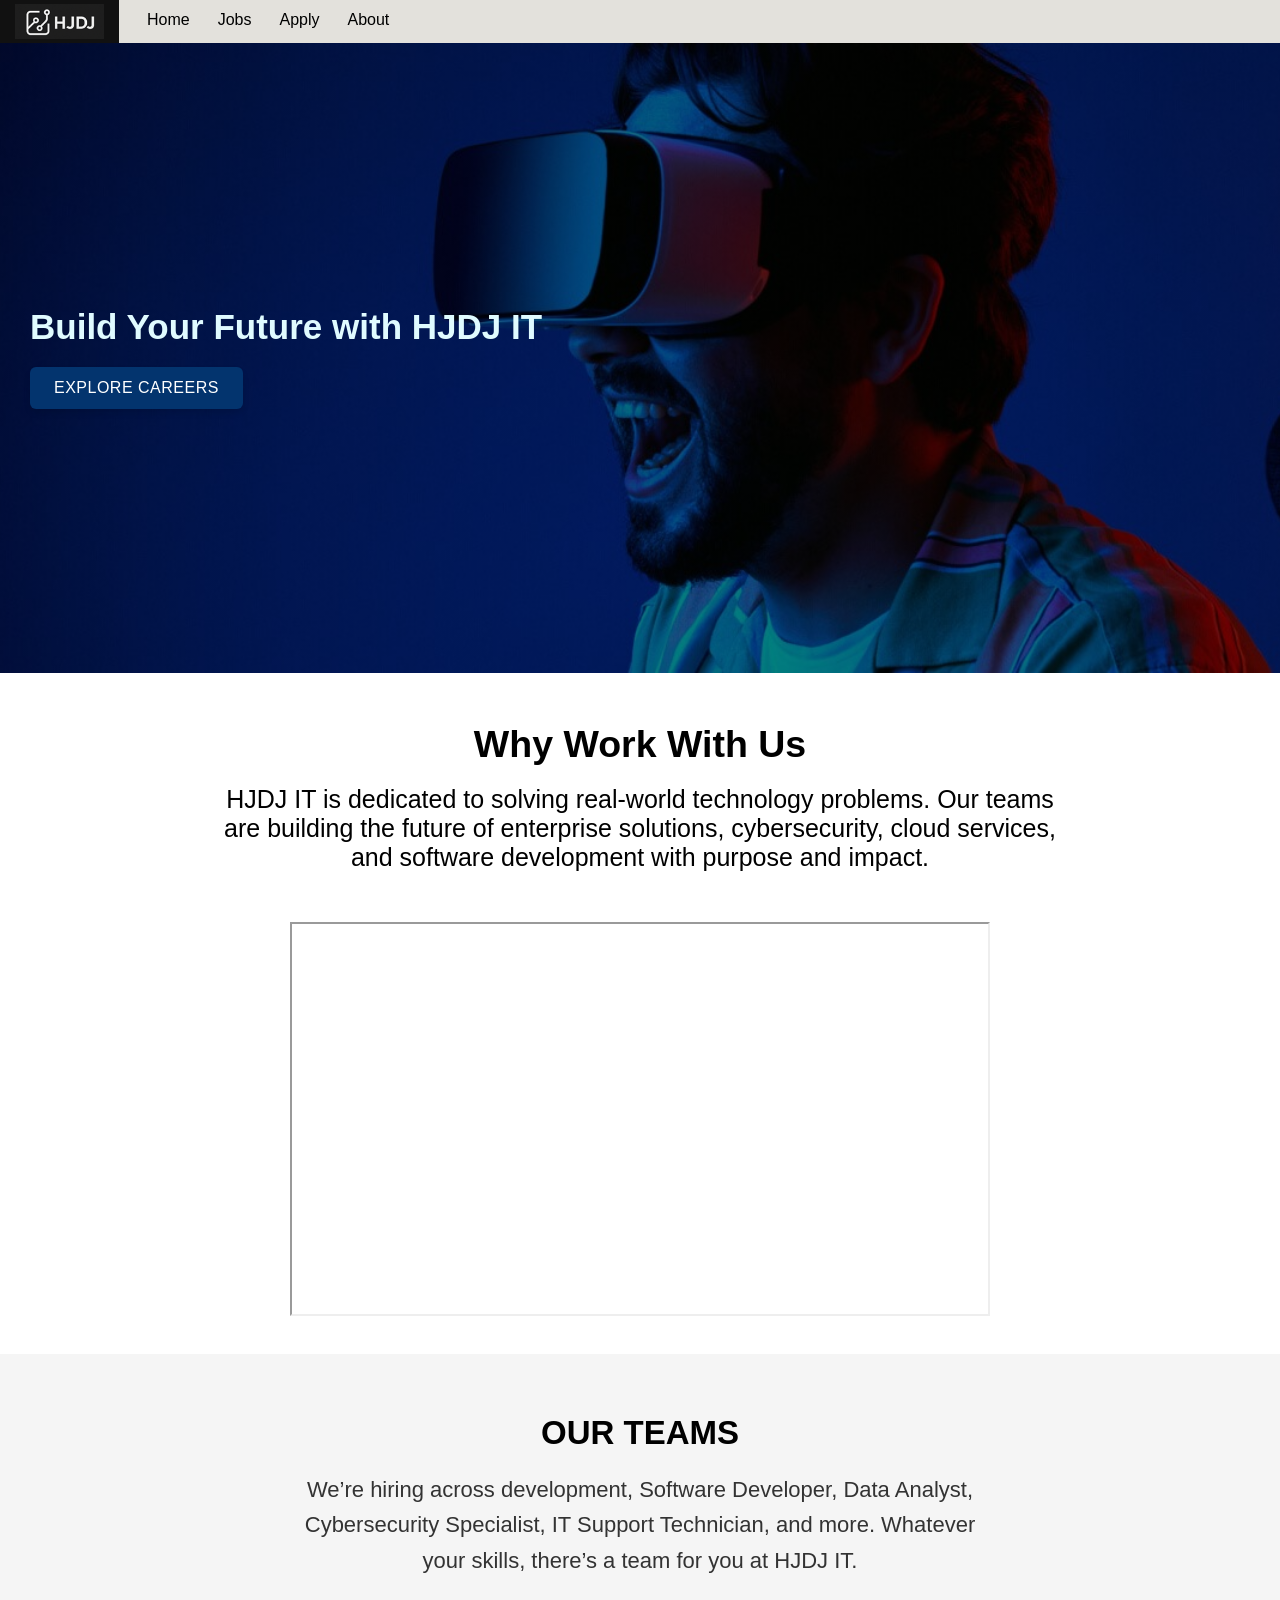
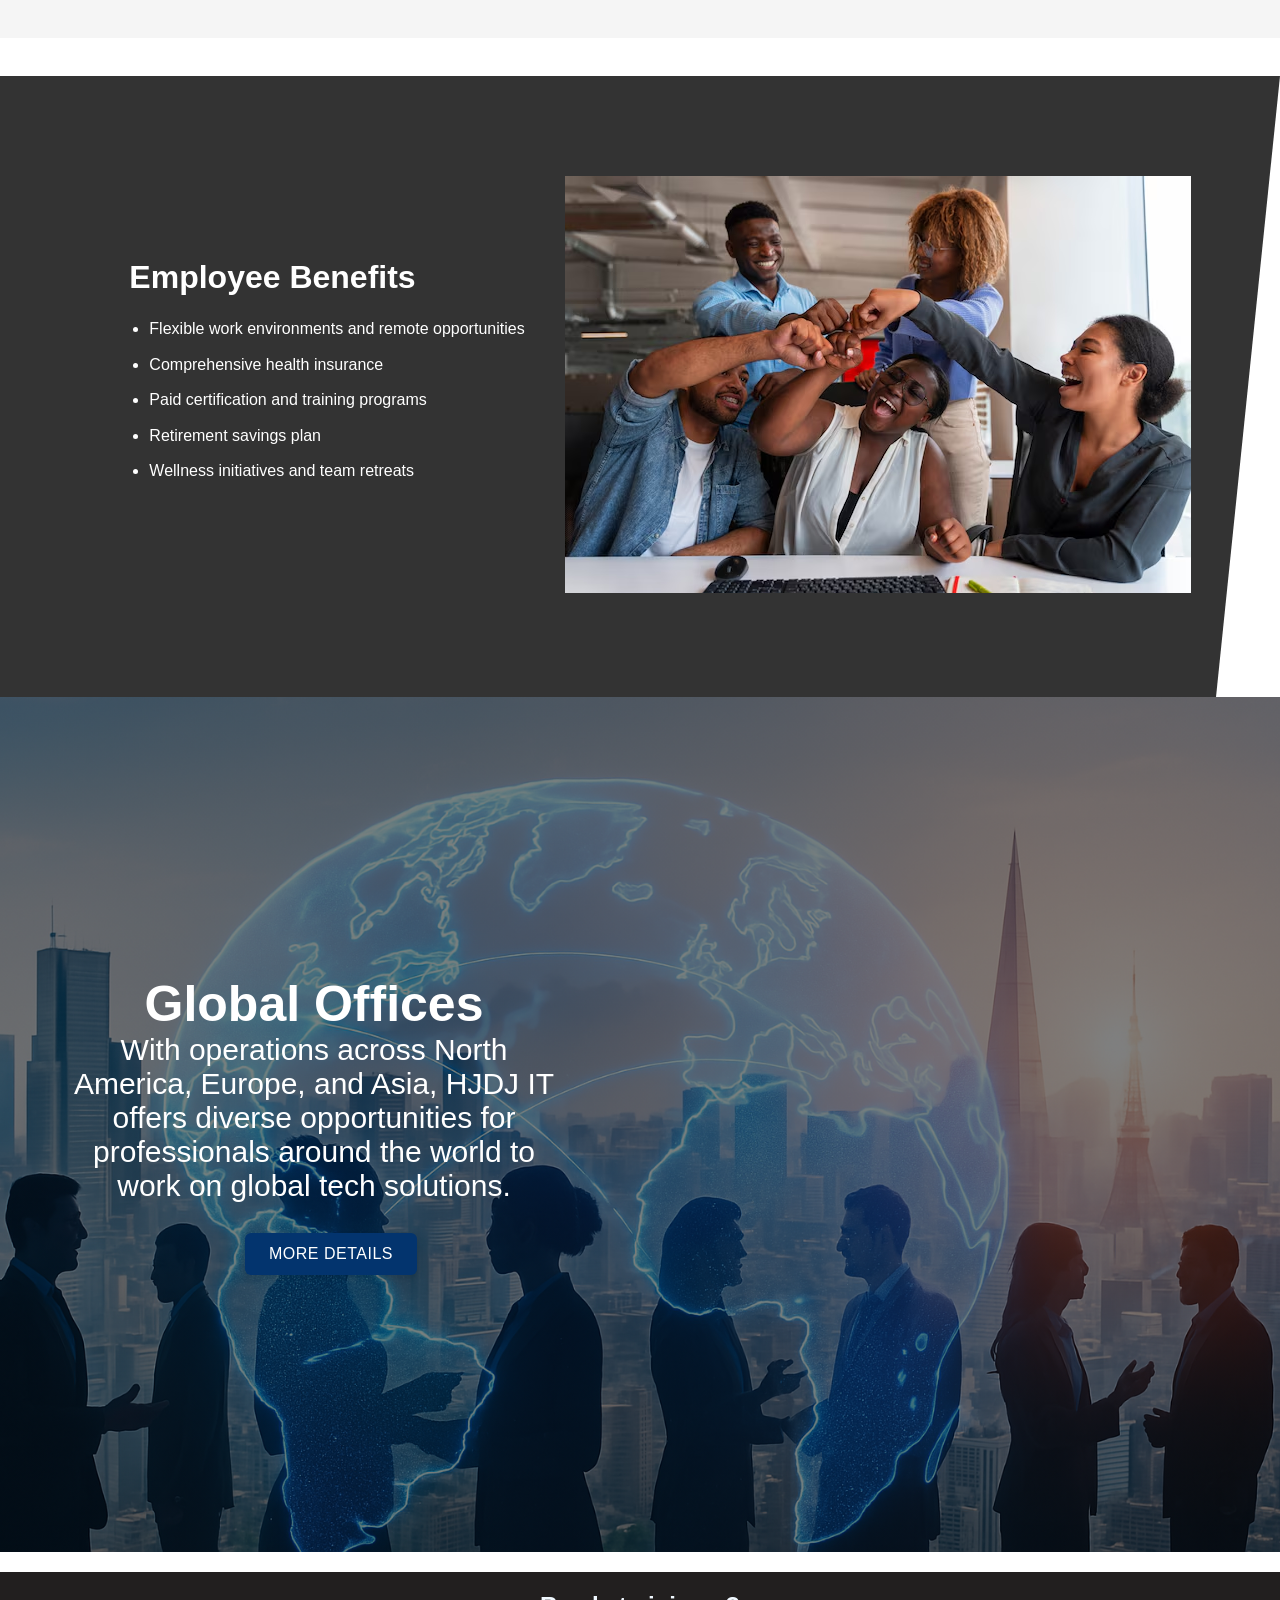
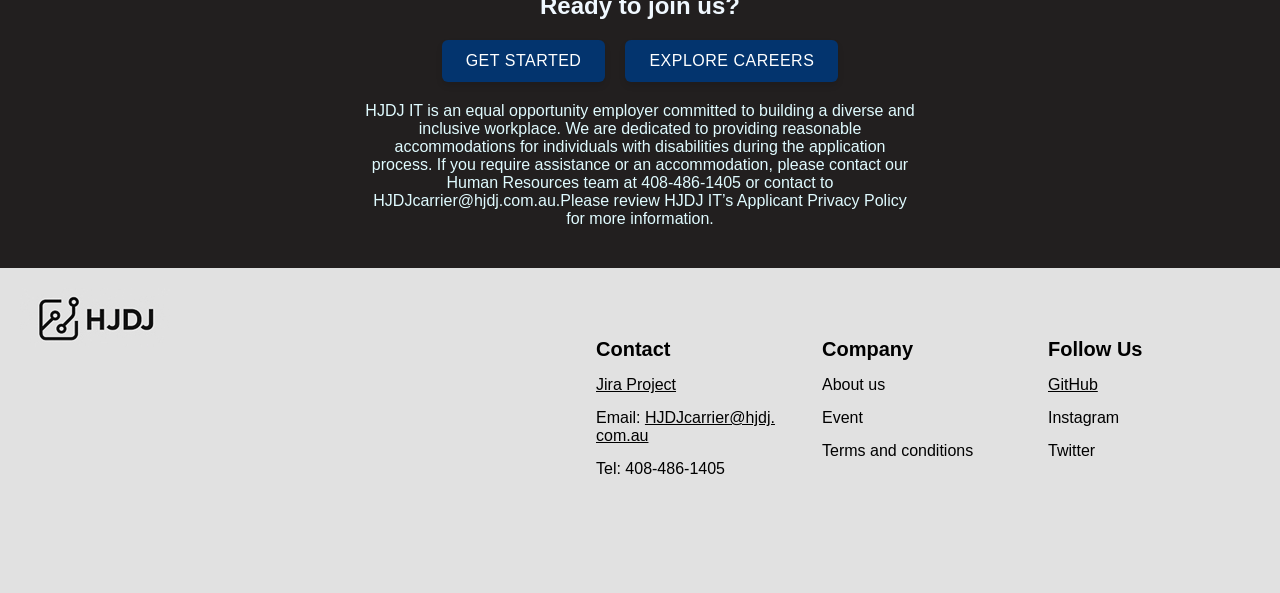
<file: project1/index.html>
<!DOCTYPE html>
<html lang="en">
  <head>
    <meta charset="UTF-8" />
    <meta name="viewport" content="width=device-width, initial-scale=1.0">
    <title>HJDJ IT</title>
    <link rel="stylesheet" href="styles/styles.css">
    <link rel="icon" type="image/png" href="images/logoweb.png">
  </head>
  <body>
    <!-- div header -->
    <div class="header">
      <div class="logo-container">
        <img src="images/image.png" alt="HJDJ Logo" />
      </div>
      <!-- Site navigation -->
      <nav>
        <ul class="menu">
          <li><a href="index.html">Home</a></li>
          <li><a href="jobs.html">Jobs</a></li>
          <li><a href="apply.html">Apply</a></li>
          <li><a href="about.html">About</a></li>
        </ul>
      </nav>
    </div>

    <!-- Note: All image and text part for the homepage are AI generated (not the coding part) -->

    <!-- Background image on this part will be add in css part -->

    <div class="banner">
      <div class="bannercontent">
        <div class="bannertext">Build Your Future with HJDJ IT</div>
        <form action="jobs.html">
          <button type="submit" class="btn">Explore Careers</button>
        </form>
      </div>
    </div>
    <!--  Background image part will be add in css part-->
    <div class="part2home">
      <div class="whywork">
      <h2>Why Work With Us</h2>
      </div>
      <p>
        HJDJ IT is dedicated to solving real-world technology problems. Our
        teams are building the future of enterprise solutions, cybersecurity,
        cloud services, and software development with purpose and impact.
      </p>
    </div>
    <div class="youtube23">
    <iframe class="youtube" src="https://www.youtube.com/embed/91tdkSp6ahA?si=7hIDFtaFurbIjBH-" title="YouTube video player" allow="accelerometer; autoplay; clipboard-write; encrypted-media; gyroscope; picture-in-picture; web-share" referrerpolicy="strict-origin-when-cross-origin" allowfullscreen></iframe>
  </div>
  
    <div class="part3home">
      <h2>Our Teams</h2>
      <p>
        We’re hiring across development, Software Developer, Data Analyst,
        Cybersecurity Specialist, IT Support Technician, and more. Whatever your
        skills, there’s a team for you at HJDJ IT.
      </p>
    </div>

    <div class="part4home">
      <div class="benefits-text">
      <h2>Employee Benefits</h2>
      
      <ul>
        <li>Flexible work environments and remote opportunities</li>
        <li>Comprehensive health insurance</li>
        <li>Paid certification and training programs</li>
        <li>Retirement savings plan</li>
        <li>Wellness initiatives and team retreats</li>
      </ul>
    </div>
    <div class="benefits-img">
    <img
    src="images/people-office-work-day_23-2150690154.avif"
    alt="working benefits"
  />
          </div>
        </div>
    <div class="part5home">
      <h2>Global Offices</h2>
      <p>
        With operations across North America, Europe, and Asia, HJDJ IT offers
        diverse opportunities for professionals around the world to work on
        global tech solutions.
      </p>
      <form action= "https://www.swinburne.edu.au/life-at-swinburne/study-abroad-exchange/contact-us/">
        <button type="submit" class="btn">More Details</button>
      </form>
    </div>
    
    <div class="part6home">
      <div class="Ready">
        <h2 style="color: aliceblue">Ready to join us?</h2>
      </div>
      <div class="readybutton">
        <form action="apply.html">
          <button type="submit" class="btn">Get Started</button>
        </form>
        <form action="jobs.html">
          <button type="submit" class="btn">Explore Careers</button>
        </form>
      </div>
      <div class="introouter narrowdiv">
        <div class="introduction text-center">
          HJDJ IT is an equal opportunity employer committed to building a
          diverse and inclusive workplace. We are dedicated to providing
          reasonable accommodations for individuals with disabilities during the
          application process. If you require assistance or an accommodation,
          please contact our Human Resources team at 408-486-1405 or contact to
          HJDJcarrier@hjdj.com.au.Please review HJDJ IT’s Applicant Privacy
          Policy for more information.
        </div>
      </div>
    </div>

    <div class="footer">
      <!-- Jira link-->
      <div class="logofooter">
        <img src="images/image1.jpg" alt="HJDJ Logo" />
      </div>

      <div class="objfooter">
        <h3 style="margin-bottom: 15px">Contact</h3>
        <div class="link">
          <a
            href="https://hjdj2025swin.atlassian.net/jira/software/projects/SCRUM/boards/1/backlog?atlOrigin=eyJpIjoiNTNmYmIyMzMyZDlhNGJhNzllODI0YTMyNmJkMWEzNDEiLCJwIjoiaiJ9"
          >
            Jira Project
          </a>
        </div>
        <div class="email">
          Email:
          <a href="mailto:someone@example.com">HJDJcarrier@hjdj.com.au</a>
        </div>
        <div class="megaphonetelephone">
          <a>Tel: 408-486-1405</a>
        </div>
      </div>
      <div class="objfooter">
        <h3 style="margin-bottom: 15px">Company</h3>
        <div class="link">
          <a>
            About us
          </a>
        </div>
        <div class="email">
          
          <a>Event </a>
        </div>
        <div class="megaphonetelephone">
          <a>Terms and conditions</a>
        </div>
      </div>
      <div class="objfooter">
        <h3 style="margin-bottom: 15px">Follow Us</h3>
        <div class="link">
          <a href="https://github.com/HJDJ-tech/COS10026-Project-Part-1" target="_blank">GitHub</a>
        </div>
        <div class="email">
          <a>Instagram</a>
        </div>
        <div class="megaphonetelephone">
          <a>Twitter</a>
        </div>
      </div>
    </div>
  </body>
</html>
</file>
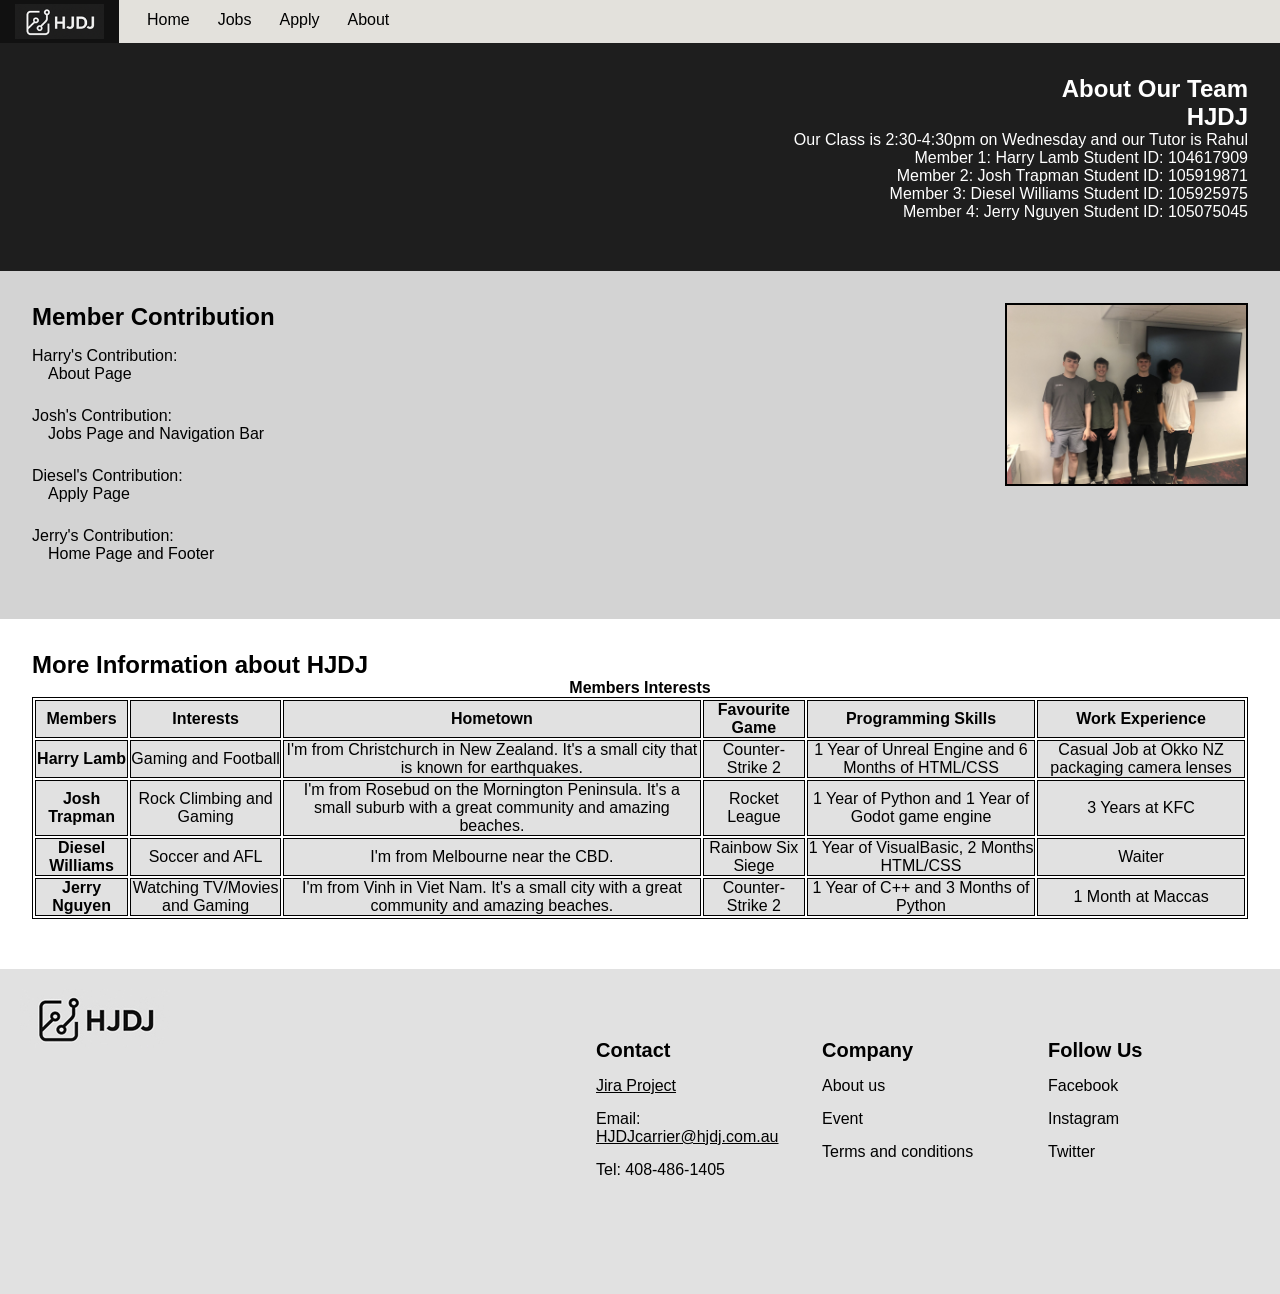
<file: project1/about.html>
<!DOCTYPE html>
<html lang="en">
    <head>
        <meta charset="UTF-8">
        <meta name="viewport" content="width=device-width, initial-scale=1.0">
        <title>HJDJ IT</title>
        <link rel="stylesheet" href="styles/styles.css">
        <link rel="icon" type="image/png" href="images/logoweb.png">
    </head>
    
    <body>
    <!-- div header -->
    <div class="header">
      <div class="logo-container">
          <img src="images/image.png" alt="HJDJ Logo">
      </div>
      <!-- Site navigation -->
      <nav>
          <ul class="menu">
              <li><a href="index.html">Home</a></li>
              <li><a href="jobs.html">Jobs</a></li>
              <li><a href="apply.html">Apply</a></li>
              <li><a href="about.html">About</a></li>
          </ul>
      </nav>
    </div>

        <main>


          <!--First section to display information about our team-->
          <section id="black_section">
            <h1 class="white_text">About Our Team</h1>
            <h2 class="white_text">HJDJ</h2>
            <ul id="about_info">
              <li class="white_text">Our Class is 2:30-4:30pm on Wednesday and our Tutor is Rahul</li>
              <li class="white_text">Member 1: Harry Lamb Student ID: 104617909</li>

              <li class="white_text">Member 2: Josh Trapman Student ID: 105919871</li>

              <li class="white_text">Member 3: Diesel Williams Student ID: 105925975</li>

              <li class="white_text">Member 4: Jerry Nguyen Student ID: 105075045</li>
            </ul>
            <br>
          </section>
          

          <!--Contribution Section-->
          <section id="grey_section">
            <!--Team photo-->
            <figure id="team_photo">
              <img id="team_image" src="images/HJDJ_team_photo.jpg" alt="Photo of HJDJ Group">
            </figure>
            <h2>Member Contribution</h2>
              <dl>
                <dt>Harry's Contribution:</dt>
                <dd>About Page</dd>
                <dt>Josh's Contribution:</dt>
                <dd>Jobs Page and Navigation Bar</dd>
                <dt>Diesel's Contribution:</dt>
                <dd>Apply Page</dd>
                <dt>Jerry's Contribution:</dt>
                <dd>Home Page and Footer</dd>
              </dl>
          </section>

          <!--Table to display more information about our team-->
          <section id="white_section">
            <h2>More Information about HJDJ</h2>
            <table>
              
              <caption><strong>Members Interests</strong></caption>
            
              <thead>
                <tr>
                  
                  <th scope="col">Members</th>
                  <th scope="col">Interests</th>
                  <th scope="col">Hometown</th>
                  <th scope="col">Favourite Game</th>
                  <th scope="col">Programming Skills</th>
                  <th scope="col">Work Experience</th>
                
                </tr>
              </thead>
              <tbody>
                <tr>
                  <th scope="row">Harry Lamb</th>
                  <td>Gaming and Football</td>
                  <td>I'm from Christchurch in New Zealand. It's a small city that is known for earthquakes.</td>
                  <td>Counter-Strike 2</td>
                  <td>1 Year of Unreal Engine and 6 Months of HTML/CSS</td>
                  <td>Casual Job at Okko NZ packaging camera lenses</td>
                </tr>
                <tr>
                  <th scope="row">Josh Trapman</th>
                  <td>Rock Climbing and Gaming</td>
                  <td>I'm from Rosebud on the Mornington Peninsula. It's a small suburb with a great community and amazing beaches.</td>
                  <td>Rocket League</td>
                  <td>1 Year of Python and 1 Year of Godot game engine</td>
                  <td>3 Years at KFC</td>
                </tr>
                <tr>
                  <th scope="row">Diesel Williams</th>
                  <td>Soccer and AFL</td>
                  <td>I'm from Melbourne near the CBD.</td>
                  <td>Rainbow Six Siege</td>
                  <td>1 Year of VisualBasic, 2 Months HTML/CSS</td>
                  <td>Waiter</td>
                </tr>
                <tr>
                  <th scope="row">Jerry Nguyen</th>
                  <td>Watching TV/Movies and Gaming</td>
                  <td>I'm from Vinh in Viet Nam. It's a small city with a great community and amazing beaches.</td>
                  <td>Counter-Strike 2</td>
                  <td>1 Year of C++ and 3 Months of Python</td>
                  <td>1 Month at Maccas</td>
                </tr>
              </tbody>
            </table>
            <br>
          </section>


        <!--Footer with Jira link-->
        <div class="footer">
          <!-- Jira link-->
          <div class="logofooter">
              <img src="images/image1.jpg" alt="HJDJ Logo">
          </div>
    
          <div class="objfooter">
              <h3>Contact</h3>
              <div class="link">
                  <a href="https://hjdj2025swin.atlassian.net/jira/software/projects/SCRUM/boards/1/backlog?atlOrigin=eyJpIjoiNTNmYmIyMzMyZDlhNGJhNzllODI0YTMyNmJkMWEzNDEiLCJwIjoiaiJ9">Jira Project</a>
              </div>
              <div class="email">
                  <p>Email:</p>
                  <a href="mailto:someone@example.com">HJDJcarrier@hjdj.com.au</a>
              </div>
              <div class="megaphonetelephone">
                  <p>Tel: 408-486-1405</p>
              </div>
          </div>
          
          <div class="objfooter">
              <h3>Company</h3>
              <div class="link">
                  <p>About us</p>
              </div>
              <div class="email">
                  <p>Event</p>
              </div>
              <div class="megaphonetelephone">
                  <p>Terms and conditions</p>
              </div>
          </div>

          <div class="objfooter">
              <h3>Follow Us</h3>
              <div class="link">
                  <p>Facebook</p>
              </div>
              <div class="email">
                  <p>Instagram</p>
              </div>
              <div class="megaphonetelephone">
                  <p>Twitter</p>
              </div>
          </div>
      </div>
    </main>
</body>

</html>
</file>
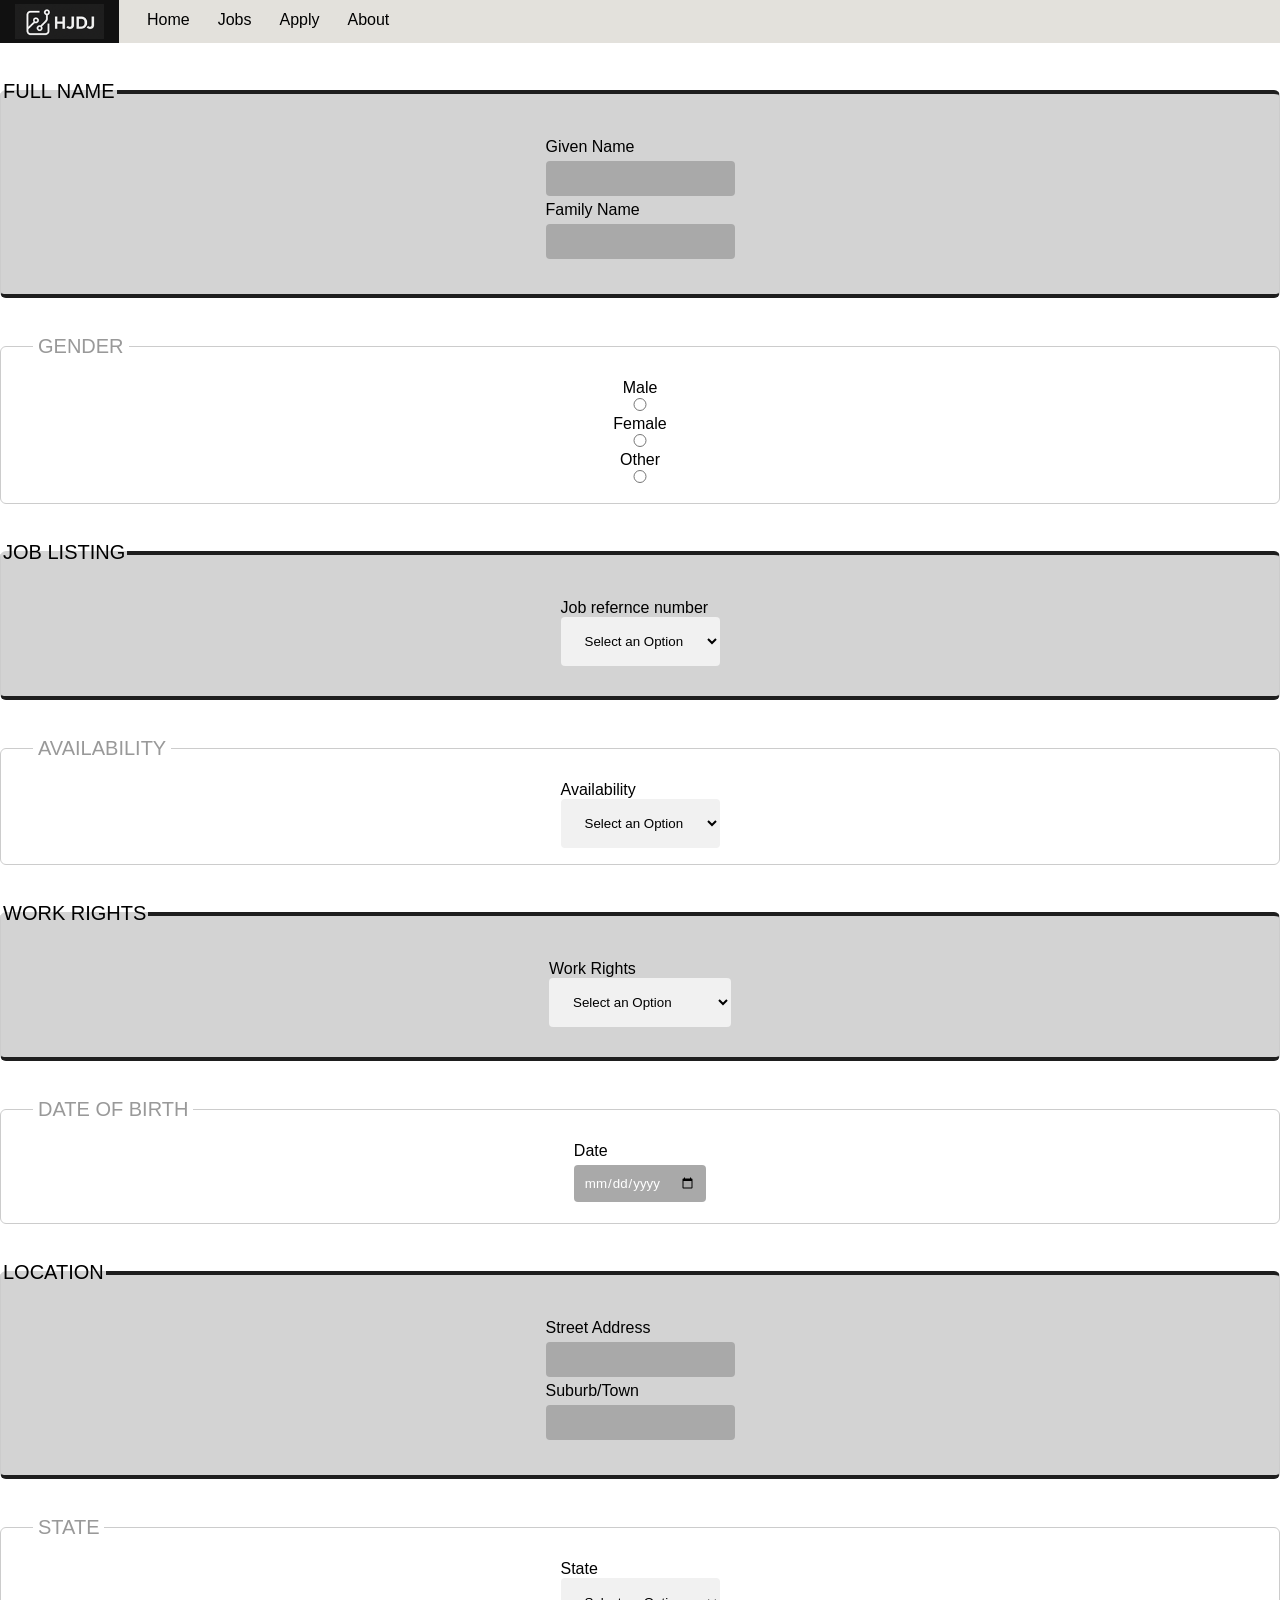
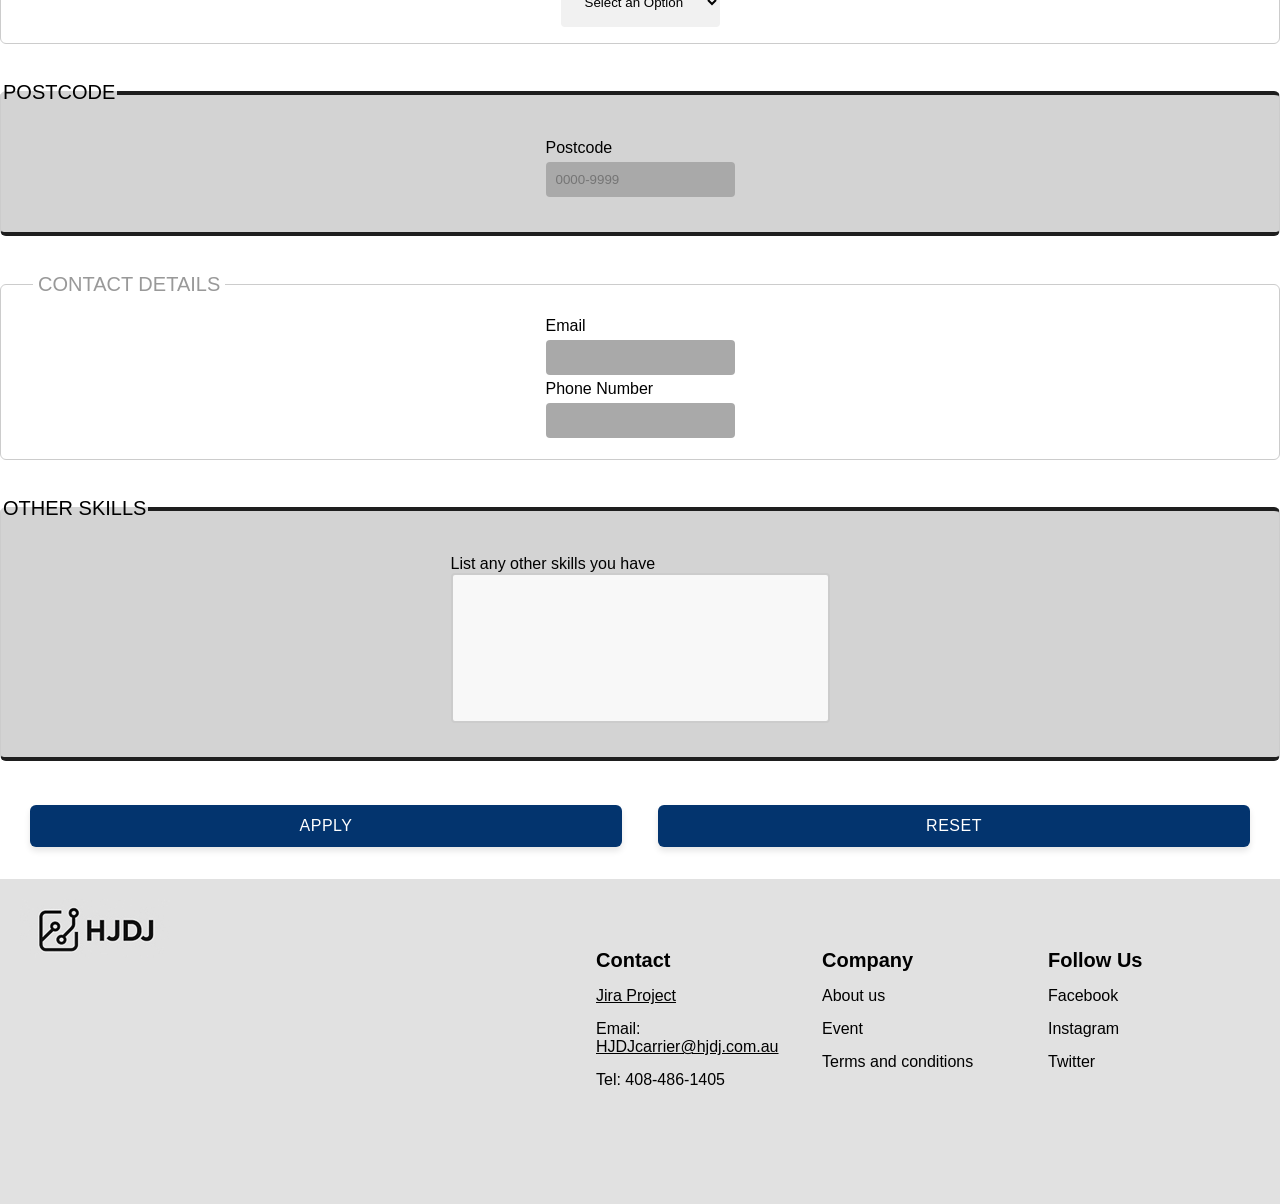
<file: project1/apply.html>
<!DOCTYPE html>
<html lang="en">
<head>
  <meta charset="utf-8" />
  <meta name="description" content="Demonstrates some basic HTML content elements and CSS" />
  <meta name="keywords" content="HTML5, tags" />
  <meta name="author" content="A Lecturer"  />
  <title>HJDJ IT</title>
  
  <link rel="stylesheet" href="styles/styles.css">

</head>

<body>
    <!-- div header -->
    <div class="header">
        <div class="logo-container">
            <img src="images/image.png" alt="HJDJ Logo" />
        </div>
        <!-- Site navigation -->
        <nav>
            <ul class="menu">
                <li><a href="index.html">Home</a></li>
                <li><a href="jobs.html">Jobs</a></li>
                <li><a href="apply.html">Apply</a></li>
                <li><a href="about.html">About</a></li>
            </ul>
        </nav>
    </div>


<main>

<form method="post" action="http://mercury.swin.edu.au/it000000/formtest.php">
        <!--Note we have to use a special escape character to print an apostrophe on the Web page -->
        <fieldset class="job_apply_page grey_content_section">
        <legend class="legend_2">Full Name</legend>
        <p><label for="given">Given Name</label> 
            <!--Use an HTML5 email control -->
          <input type="text" name= "given" id="given" maxlength="20" required/>
        </p>
        <p><label for="family">Family Name</label> 
            <!--Use an HTML5 email control -->
          <input type="text" name= "family" id="family" maxlength="20" required/>
        </p>
        </fieldset>
        <fieldset class="job_apply_page">
            <legend>Gender</legend>
            <p><label for="Male">Male</label> 
                <input type="radio" id="Male" name="Gender" value="Male" required/> <!--Allows only one button to be clicked-->
            </p>
            <p><label for="Female">Female</label> 
                <input type="radio" id="Female" name="Gender" value="Female" required/>
            </p>
            <p><label for="Other">Other</label> 
                <input type="radio" id="Other" name="Gender" value="Other" required/>
            </p>
        </fieldset>
        <fieldset class="job_apply_page grey_content_section">
            <legend class="legend_2">Job Listing</legend>
            <p><label for="referencenumber">Job refernce number</label> 
                <select name="referencenumber" id="referencenumber" required> <!-- Drop down selection listy-->
                    <option value="">Select an Option</option> <!--Placeholder option must be added when select list is required-->
                    <option value="DA301">DA301</option>			
                    <option value="SE401">SE401</option>
                    <option value="UX204">UX204</option>
                    <option value="IT102">IT102</option>
                    <option value="CS507">CS507</option>
                </select>
            </p>
        </fieldset>

        <fieldset class="job_apply_page">
            <legend>Availability</legend>
            <p><label for="availability">Availability</label> <!-- Drop down selection listy-->
                <select name="availability" id="availability" required>
                    <option value="">Select an Option</option>
                    <option value="Full-time">Full-time</option>			
                    <option value="Part-time">Part-time</option>
                    <option value="Casual">Casual</option>
                </select>
            </p>
        </fieldset>
        <fieldset class="job_apply_page grey_content_section">
            <legend class="legend_2">Work Rights</legend>
            <p><label for="workrights">Work Rights</label> 
                <select name="workrights" id="workrights" required> <!-- Drop down selection listy-->
                    <option value="">Select an Option</option>
                    <option value="Citizen">Citizen</option>			
                    <option value="Permanent Resident">Permanent Resident</option>
                    <option value="Temporary Visa">Temporary Visa</option>
                </select>
            </p>
        </fieldset>

        <fieldset class="job_apply_page">
        <legend>Date of Birth</legend>
        <p><label for="d">Date</label> 
            <input type="date" name= "d" id="d" required/>
        </fieldset>

        <fieldset class="job_apply_page grey_content_section">
            <legend class="legend_2">Location</legend>
            <p><label for="Address">Street Address</label> 
                <!--Use an HTML5 email control -->
              <input type="text" name= "Adress" id="Address" maxlength="40" required/>
            </p>
            <p><label for="suburb">Suburb/Town</label> 
                <!--Use an HTML5 email control -->
              <input type="text" name= "suburb" id="suburb" maxlength="40" required/>
            </p>
            </fieldset>
            <fieldset class="job_apply_page">
                <legend>State</legend>
                <p><label for="state">State</label> 
                    <select name="state" id="state" required> <!-- Drop down selection listy-->
                        <option value="">Select an Option</option>
                        <option value="VIC">VIC</option>			
                        <option value="NSW">NSW</option>
                        <option value="QLD">QLD</option>
                        <option value="SA">SA</option>
                        <option value="WA">WA</option>
                        <option value="TAS">TAS</option>
                        <option value="NT">NT</option>
                        <option value="ACT">ACT</option>
                    </select>
                </p>
            </fieldset>

            <fieldset class="job_apply_page grey_content_section">
                <legend class="legend_2">Postcode</legend>
                <p><label for="postcode">Postcode</label> 
                    <!--Use an HTML5 email control -->
                  <input type="text" name= "postcode" id="postcode" maxlength="4"  placeholder="0000-9999" oninput="this.value = this.value.replace(/[^0-9.]/g, '').replace(/(\..*)\./g, '$1');" required/> <!--Allows only 4 characters to be input-->
                </p>
                </fieldset>
                <fieldset class="job_apply_page">
                    <legend>Contact Details</legend>
                    <p><label for="email">Email</label> 
                        <!--Use an HTML5 email control -->
                      <input type="email" name= "email" id="email" maxlength="40" required/>
                    </p>
                    <p><label for="phone">Phone Number</label> 
                        <!--Use an HTML5 email control -->
                      <input type="text" name= "phone" id="phone" maxlength="10" required oninput="this.value = this.value.replace(/[^0-9.]/g, '').replace(/(\..*)\./g, '$1');"/> <!--Allows only 10 characters to be input-->
                    </p>
                    </fieldset>
                    <fieldset class="job_apply_page grey_content_section">
                        <legend class="legend_2">Other Skills</legend>
                        <p><label for="description">List any other skills you have</label> 
                            <!--Use an HTML5 email control -->
                            <textarea name= "description" id="description" rows="4" cols="40"></textarea>
                        </p>
                    </fieldset>
      

                    <div class="buttonfix1">
                        <input type= "Submit" value="Apply" class="btn"/>
                        <input type= "Reset" value="Reset" class="btn"/>
                    </div>

</form>
</main>
         <!--This is The Footer -->
         <div class="footer">
            <!-- Jira link-->
            <div class="logofooter">
                <img src="images/image1.jpg" alt="HJDJ Logo"/>
            </div>
      
            <div class="objfooter">
                <h3>Contact</h3>
                <div class="link">
                    <a href="https://hjdj2025swin.atlassian.net/jira/software/projects/SCRUM/boards/1/backlog?atlOrigin=eyJpIjoiNTNmYmIyMzMyZDlhNGJhNzllODI0YTMyNmJkMWEzNDEiLCJwIjoiaiJ9">Jira Project</a>
                </div>
                <div class="email">
                    <p>Email:</p>
                    <a href="mailto:someone@example.com">HJDJcarrier@hjdj.com.au</a>
                </div>
                <div class="megaphonetelephone">
                    <p>Tel: 408-486-1405</p>
                </div>
            </div>
            
            <div class="objfooter">
                <h3>Company</h3>
                <div class="link">
                    <p>About us</p>
                </div>
                <div class="email">
                    <p>Event</p>
                </div>
                <div class="megaphonetelephone">
                    <p>Terms and conditions</p>
                </div>
            </div>

            <div class="objfooter">
                <h3>Follow Us</h3>
                <div class="link">
                    <p>Facebook</p>
                </div>
                <div class="email">
                    <p>Instagram</p>
                </div>
                <div class="megaphonetelephone">
                    <p>Twitter</p>
                </div>
            </div>
        </div>
        <!-- End Of Footer -->
</body>
</html>
</file>
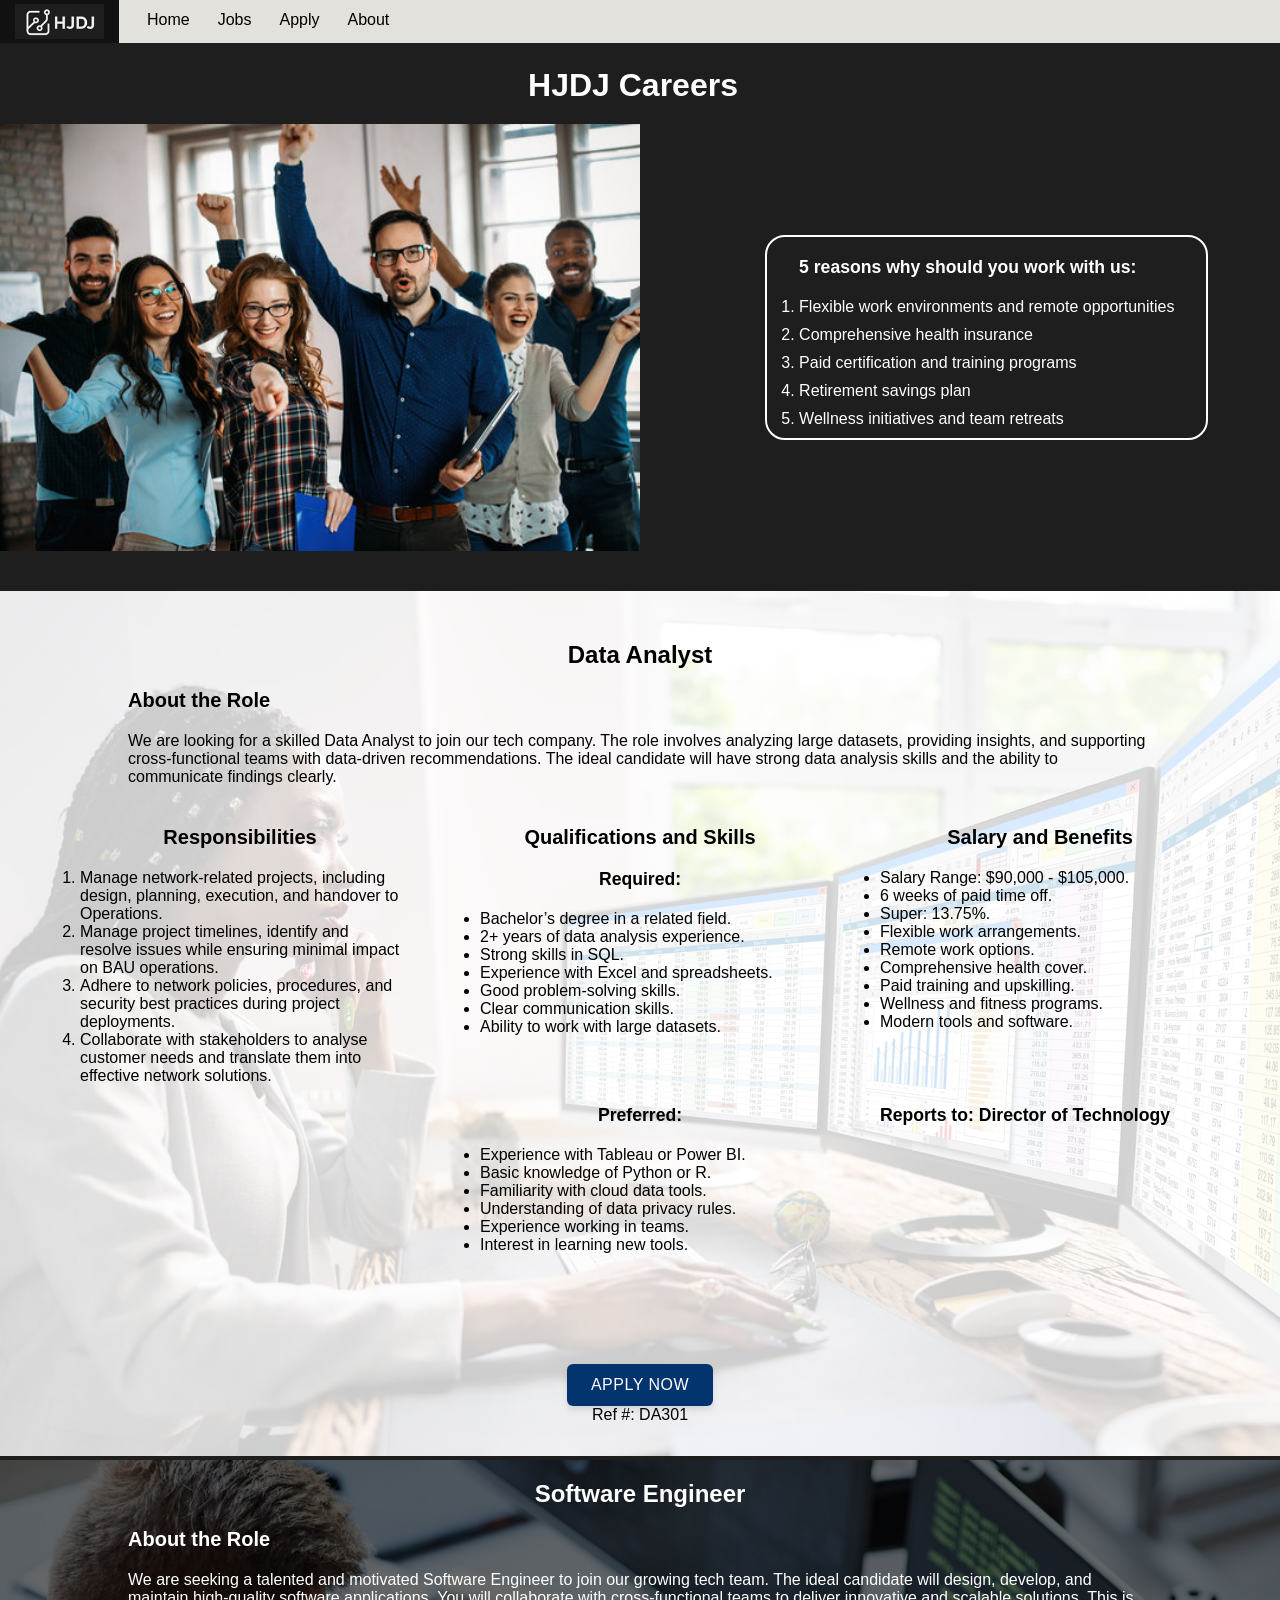
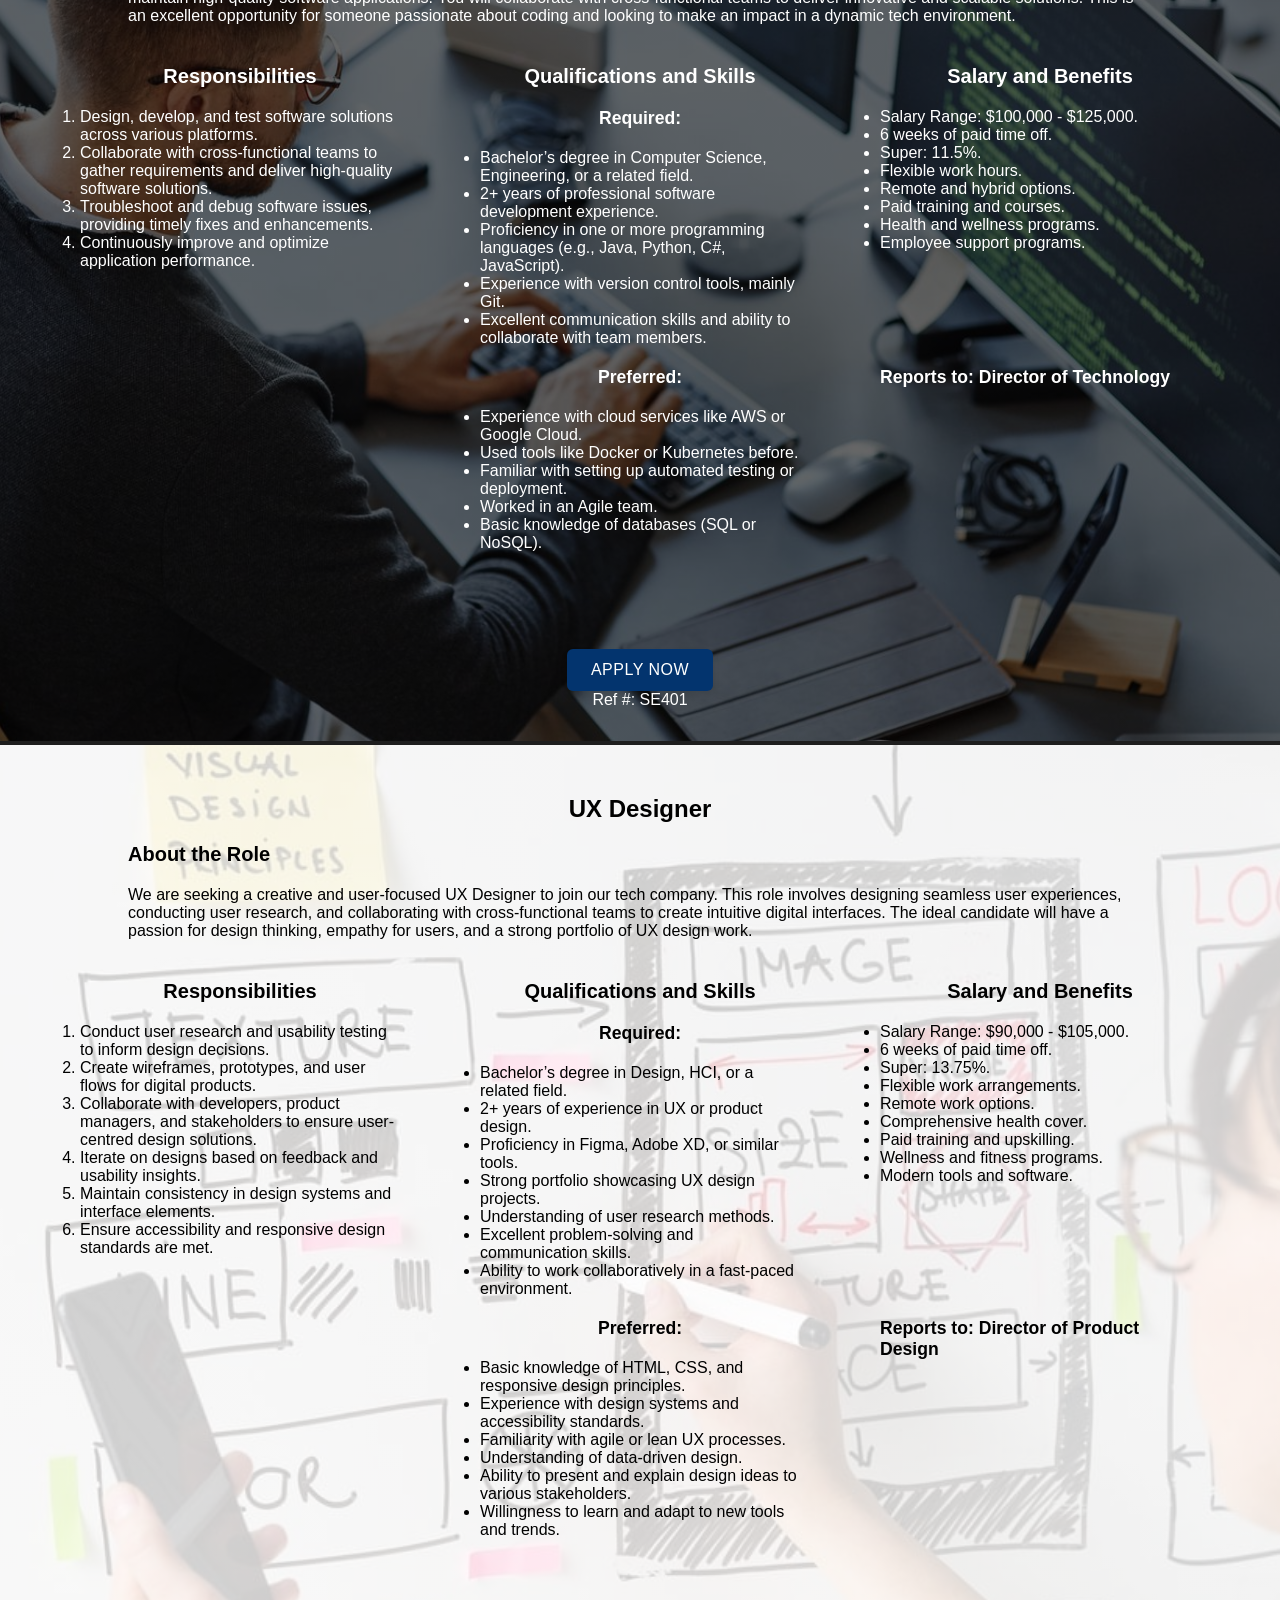
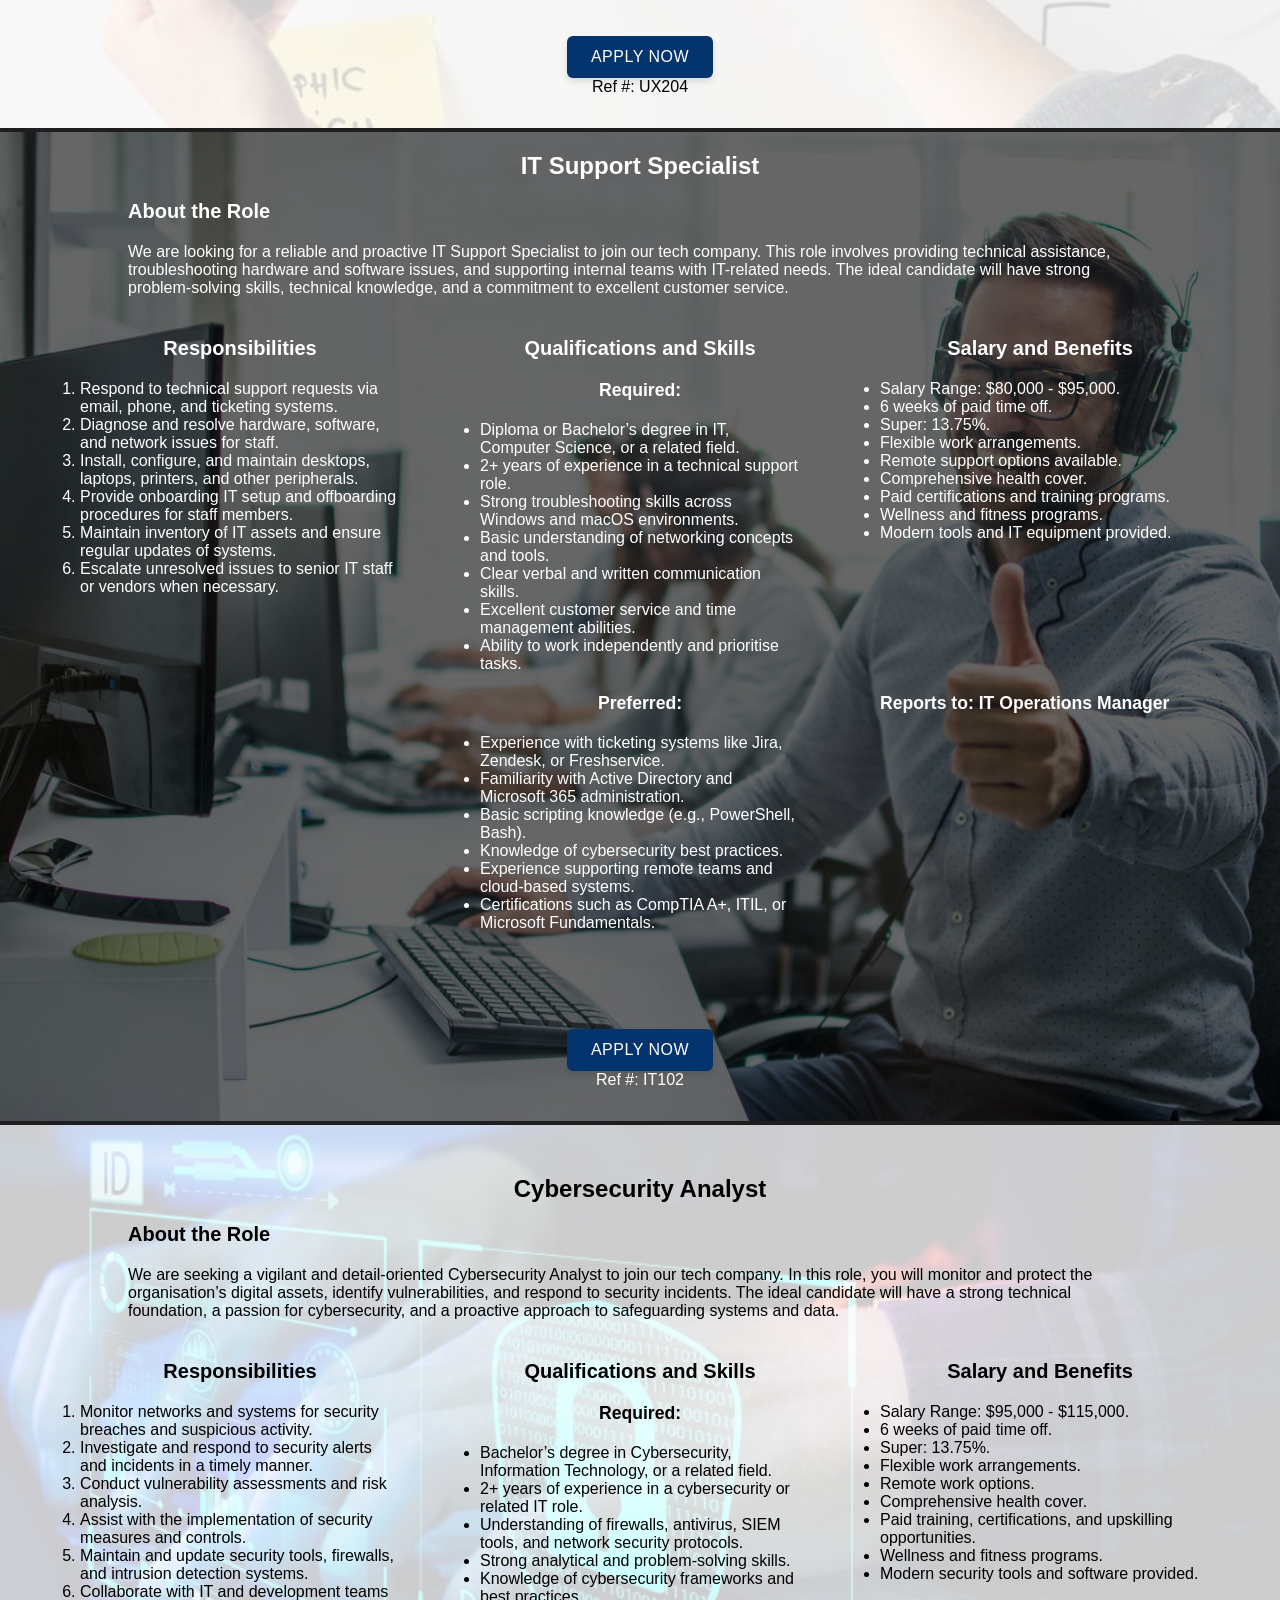
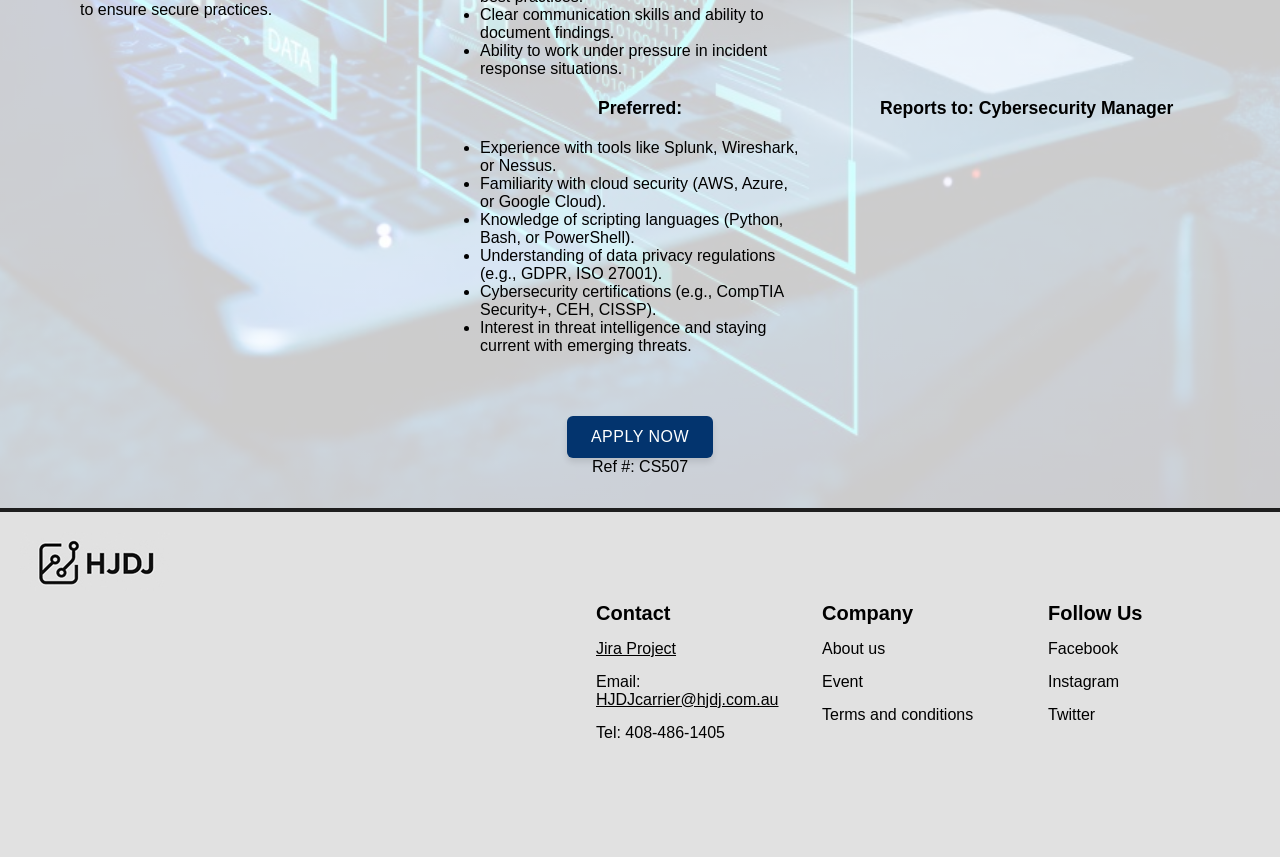
<file: project1/jobs.html>
<!DOCTYPE html>
<html lang="en">
    <head>
        <meta charset="UTF-8">
        <meta name="viewport" content="width=device-width, initial-scale=1.0">
        <title>HJDJ IT</title>
        <link rel="stylesheet" href="styles/styles.css">
        <link rel="icon" type="image/png" href="images/logoweb.png">
    </head>

    <body>
    <!-- div header -->
    <div class="header jobs_page_nav">
        <div class="logo-container">
            <img src="images/image.png" alt="HJDJ Logo">
        </div>
        <!-- Site navigation -->
        <nav>
            <ul class="menu">
                <li><a href="index.html">Home</a></li>
                <li><a href="jobs.html">Jobs</a></li>
                <li><a href="apply.html">Apply</a></li>
                <li><a href="about.html">About</a></li>
            </ul>
        </nav>
    </div>
        
        <main>
            <!-- Reasons to work for HJDJ -->
            <div class="jobs_page_header">
                <h1 id="jobs_page_main_heading" class="white_text">HJDJ Careers</h1>
                <img src="images/workers1.png" alt="Workers" id="workers1_img">
                <div id="aside_container">
                    <aside id="job_aside">
                        <h4 class="jobs_page_heading white_text jobs_page_heading">5 reasons why should you work with us:</h4>
                        <ol id="aside_list">
                            <li class="white_text">Flexible work environments and remote opportunities</li>
                            <li class="white_text">Comprehensive health insurance</li>
                            <li class="white_text">Paid certification and training programs</li>
                            <li class="white_text">Retirement savings plan</li>
                            <li class="white_text">Wellness initiatives and team retreats</li>
                        </ol>
                    </aside>
                </div>
            </div>

            <div id="job_list">  
                <!-- Position: Data Analyst -->
                <section class="job_position grey_content_section" id="data_analyst">
                    <!-- Job Title -->
                    <h2 class="job_title jobs_page_heading">Data Analyst</h2>
                    <!-- Used ChatGPT to generate a job description -->
                    <!-- Prompt: write a job description for a data analyst at a tech company using the following criteria: -->
                    <!-- (Following criteria is the list provided in the assessment description document) -->
                    <!-- Job Description -->
                    
                    <section class="job_outline">
                        <h3 class="jobs_page_heading">About the Role</h3>
                        <!-- Description of the role -->
                        <p>
                            We are looking for a skilled Data Analyst to join our tech company. 
                            The role involves analyzing large datasets, providing insights, and 
                            supporting cross-functional teams with data-driven recommendations. 
                            The ideal candidate will have strong data analysis skills and the 
                            ability to communicate findings clearly.
                        </p>
                    </section>

                    <section class="job_information">
                        <!-- List of responsibilities -->
                        <section class="job_responsibilities">
                            <h3 class="jobs_page_heading center_heading">Responsibilities</h3>
                            <ol>
                                <li>Manage network-related projects, including design, planning, execution, and handover to Operations. </li>
                                <li>Manage project timelines, identify and resolve issues while ensuring minimal impact on BAU operations.</li>
                                <li>Adhere to network policies, procedures, and security best practices during project deployments.</li>
                                <li>Collaborate with stakeholders to analyse customer needs and translate them into effective network solutions.</li>
                            </ol>
                        </section>

                        <!-- List of qualifications and required skills -->
                        <section class="required_quals">
                            <h3 class="jobs_page_heading center_heading">Qualifications and Skills</h3>
                            <h4 class="jobs_page_heading center_heading">Required:</h4>
                            <ul>
                                <li>Bachelor’s degree in a related field.</li>
                                <li>2+ years of data analysis experience.</li>
                                <li>Strong skills in SQL.</li>
                                <li>Experience with Excel and spreadsheets.</li>
                                <li>Good problem-solving skills.</li>
                                <li>Clear communication skills.</li>
                                <li>Ability to work with large datasets.</li>
                            </ul>
                        </section>

                        <!-- List of preferable skills -->
                        <section class="preferred_quals">
                            <h4 class="jobs_page_heading center_heading">Preferred:</h4>
                            <ul>
                                <li>Experience with Tableau or Power BI.</li>
                                <li>Basic knowledge of Python or R.</li>
                                <li>Familiarity with cloud data tools.</li>
                                <li>Understanding of data privacy rules.</li>
                                <li>Experience working in teams.</li>
                                <li>Interest in learning new tools.</li>
                            </ul>
                        </section>
                        
                        <!-- Salary and benefits in a list -->
                        <section class="job_salary">
                            <h3 class="jobs_page_heading center_heading">Salary and Benefits</h3>
                            <ul>
                                <li>Salary Range: $90,000 - $105,000.</li>
                                <li>6 weeks of paid time off.</li>
                                <li>Super: 13.75%.</li>
                                <li>Flexible work arrangements.</li>
                                <li>Remote work options.</li>
                                <li>Comprehensive health cover.</li>
                                <li>Paid training and upskilling.</li>
                                <li>Wellness and fitness programs.</li>
                                <li>Modern tools and software.</li>
                            </ul>
                        </section>

                        <h4 class="team_lead jobs_page_heading">Reports to: Director of Technology</h4>
                    </section>
                    
                    <!-- Button linked to apply.html page -->
                    <form action="apply.html">
                        <button class="btn">Apply Now</button>
                    </form>
                    <p>Ref #: DA301</p>
                </section>

                <!-- Position: Software Engineer -->
                <section class="job_position" id="software_engineer">
                    <!-- Job Title -->
                    <h2 class="job_title jobs_page_heading white_text">Software Engineer</h2>
                    <!-- Used ChatGPT to generate a job description -->
                    <!-- Prompt: write a job description for a software engineer at a tech company using the following criteria: -->
                    <!-- (Following criteria is the list provided in the assessment description document) -->
                    <!-- Job Description -->
                    
                    <section class="job_outline">
                        <h3 class="jobs_page_heading white_text">About the Role</h3>
                        <!-- Description of the role -->
                        <p class="white_text">
                            We are seeking a talented and motivated Software Engineer to join 
                            our growing tech team. The ideal candidate will design, develop, 
                            and maintain high-quality software applications. You will collaborate 
                            with cross-functional teams to deliver innovative and scalable solutions. 
                            This is an excellent opportunity for someone passionate about coding and 
                            looking to make an impact in a dynamic tech environment.
                        </p>
                    </section>

                    <section class="job_information">
                        <!-- List of responsibilities -->
                        <section class="job_responsibilities">
                            <h3 class="jobs_page_heading center_heading white_text">Responsibilities</h3>
                            <ol>
                                <li class="white_text">Design, develop, and test software solutions across various platforms.</li>
                                <li class="white_text">Collaborate with cross-functional teams to gather requirements and deliver high-quality software solutions.</li>
                                <li class="white_text">Troubleshoot and debug software issues, providing timely fixes and enhancements.</li>
                                <li class="white_text">Continuously improve and optimize application performance.</li>
                            </ol>
                        </section>

                        <!-- List of qualifications and required skills -->
                        <section class="required_quals">
                            <h3 class="jobs_page_heading center_heading white_text">Qualifications and Skills</h3>
                            <h4 class="jobs_page_heading center_heading white_text">Required:</h4>
                            <ul>
                                <li class="white_text">Bachelor’s degree in Computer Science, Engineering, or a related field.</li>
                                <li class="white_text">2+ years of professional software development experience.</li>
                                <li class="white_text">Proficiency in one or more programming languages (e.g., Java, Python, C#, JavaScript).</li>
                                <li class="white_text">Experience with version control tools, mainly Git.</li>
                                <li class="white_text">Excellent communication skills and ability to collaborate with team members.</li>
                            </ul>
                        </section>
                            
                        <!-- List of preferable skills -->
                        <section class="preferred_quals">
                            <h4 class="jobs_page_heading center_heading white_text">Preferred:</h4>
                            <ul>
                                <li class="white_text">Experience with cloud services like AWS or Google Cloud.</li>
                                <li class="white_text">Used tools like Docker or Kubernetes before.</li>
                                <li class="white_text">Familiar with setting up automated testing or deployment.</li>
                                <li class="white_text">Worked in an Agile team.</li>
                                <li class="white_text">Basic knowledge of databases (SQL or NoSQL).</li>
                            </ul>
                        </section>

                        <!-- Salary and benefits in a list -->
                        <section class="job_salary">
                            <h3 class="jobs_page_heading center_heading white_text">Salary and Benefits</h3>
                            <ul>
                                <li class="white_text">Salary Range: $100,000 - $125,000.</li>
                                <li class="white_text">6 weeks of paid time off.</li>
                                <li class="white_text">Super: 11.5%.</li>
                                <li class="white_text">Flexible work hours.</li>
                                <li class="white_text">Remote and hybrid options.</li>
                                <li class="white_text">Paid training and courses.</li>
                                <li class="white_text">Health and wellness programs.</li>
                                <li class="white_text">Employee support programs.</li>
                            </ul>
                        </section>

                        <h4 class="team_lead jobs_page_heading white_text">Reports to: Director of Technology</h4>
                    </section>

                    <!-- Button linked to apply.html page -->
                    <form action="apply.html">
                        <button class="btn">Apply Now</button>
                    </form>                    
                    <!-- Job position reference number -->
                    <p class="white_text">Ref #: SE401</p>
                </section>

                <!-- Position: UX Designer -->
                <section class="job_position grey_content_section" id="ux_designer">
                    <!-- Job Title -->
                    <h2 class="job_title jobs_page_heading">UX Designer</h2>
                    <!-- Used ChatGPT to generate a job description -->
                    <!-- Prompt: write a job description for a UX designer at a tech company using the following criteria: -->
                    <!-- (Following criteria is the list provided in the assessment description document) -->
                    <!-- Job Description -->
                    
                    <section class="job_outline">
                        <h3 class="jobs_page_heading">About the Role</h3>
                        <!-- Description of the role -->
                        <p>
                            We are seeking a creative and user-focused UX Designer to join our tech company. 
                            This role involves designing seamless user experiences, conducting user research, 
                            and collaborating with cross-functional teams to create intuitive digital interfaces. 
                            The ideal candidate will have a passion for design thinking, empathy for users, 
                            and a strong portfolio of UX design work.
                        </p>
                    </section>

                    <section class="job_information">
                        <!-- List of responsibilities -->
                        <section class="job_responsibilities">
                            <h3 class="jobs_page_heading center_heading">Responsibilities</h3>
                            <ol>
                                <li>Conduct user research and usability testing to inform design decisions.</li>
                                <li>Create wireframes, prototypes, and user flows for digital products.</li>
                                <li>Collaborate with developers, product managers, and stakeholders to ensure user-centred design solutions.</li>
                                <li>Iterate on designs based on feedback and usability insights.</li>
                                <li>Maintain consistency in design systems and interface elements.</li>
                                <li>Ensure accessibility and responsive design standards are met.</li>
                            </ol>
                        </section>

                        <!-- List of qualifications and required skills -->
                        <section class="required_quals">
                            <h3 class="jobs_page_heading center_heading">Qualifications and Skills</h3>
                            <h4 class="jobs_page_heading center_heading">Required:</h4>
                            <ul>
                                <li>Bachelor’s degree in Design, HCI, or a related field.</li>
                                <li>2+ years of experience in UX or product design.</li>
                                <li>Proficiency in Figma, Adobe XD, or similar tools.</li>
                                <li>Strong portfolio showcasing UX design projects.</li>
                                <li>Understanding of user research methods.</li>
                                <li>Excellent problem-solving and communication skills.</li>
                                <li>Ability to work collaboratively in a fast-paced environment.</li>
                            </ul>
                        </section>

                        <!-- List of preferable skills -->
                        <section class="preferred_quals">
                            <h4 class="jobs_page_heading center_heading">Preferred:</h4>
                            <ul>
                                <li>Basic knowledge of HTML, CSS, and responsive design principles.</li>
                                <li>Experience with design systems and accessibility standards.</li>
                                <li>Familiarity with agile or lean UX processes.</li>
                                <li>Understanding of data-driven design.</li>
                                <li>Ability to present and explain design ideas to various stakeholders.</li>
                                <li>Willingness to learn and adapt to new tools and trends.</li>
                            </ul>
                        </section>
                        
                        <!-- Salary and benefits in a list -->
                        <section class="job_salary">
                            <h3 class="jobs_page_heading center_heading">Salary and Benefits</h3>
                            <ul>
                                <li>Salary Range: $90,000 - $105,000.</li>
                                <li>6 weeks of paid time off.</li>
                                <li>Super: 13.75%.</li>
                                <li>Flexible work arrangements.</li>
                                <li>Remote work options.</li>
                                <li>Comprehensive health cover.</li>
                                <li>Paid training and upskilling.</li>
                                <li>Wellness and fitness programs.</li>
                                <li>Modern tools and software.</li>
                            </ul>
                        </section>

                        <h4 class="team_lead jobs_page_heading">Reports to: Director of Product Design</h4>
                    </section>
                    
                    <!-- Button linked to apply.html page -->
                    <form action="apply.html">
                        <button class="btn">Apply Now</button>
                    </form>
                    <p>Ref #: UX204</p>
                </section>

                
                <!-- Position: IT Support Specialist -->
                <section class="job_position" id="it_support">
                    <!-- Job Title -->
                    <h2 class="job_title jobs_page_heading white_text">IT Support Specialist</h2>
                    <!-- Used ChatGPT to generate a job description -->
                    <!-- Prompt: write a job description for an IT support specialist at a tech company using the following criteria: -->
                    <!-- (Following criteria is the list provided in the assessment description document) -->
                    <!-- Job Description -->
                    
                    <section class="job_outline">
                        <h3 class="jobs_page_heading white_text">About the Role</h3>
                        <!-- Description of the role -->
                        <p class="white_text">
                            We are looking for a reliable and proactive IT Support Specialist to join our tech company. 
                            This role involves providing technical assistance, troubleshooting hardware and software issues, 
                            and supporting internal teams with IT-related needs. The ideal candidate will have strong 
                            problem-solving skills, technical knowledge, and a commitment to excellent customer service.
                        </p>
                    </section>

                    <section class="job_information">
                        <!-- List of responsibilities -->
                        <section class="job_responsibilities">
                            <h3 class="jobs_page_heading center_heading white_text">Responsibilities</h3>
                            <ol>
                                <li class="white_text">Respond to technical support requests via email, phone, and ticketing systems.</li>
                                <li class="white_text">Diagnose and resolve hardware, software, and network issues for staff.</li>
                                <li class="white_text">Install, configure, and maintain desktops, laptops, printers, and other peripherals.</li>
                                <li class="white_text">Provide onboarding IT setup and offboarding procedures for staff members.</li>
                                <li class="white_text">Maintain inventory of IT assets and ensure regular updates of systems.</li>
                                <li class="white_text">Escalate unresolved issues to senior IT staff or vendors when necessary.</li>
                            </ol>
                        </section>

                        <!-- List of qualifications and required skills -->
                        <section class="required_quals">
                            <h3 class="jobs_page_heading center_heading white_text">Qualifications and Skills</h3>
                            <h4 class="jobs_page_heading center_heading white_text">Required:</h4>
                            <ul>
                                <li class="white_text">Diploma or Bachelor’s degree in IT, Computer Science, or a related field.</li>
                                <li class="white_text">2+ years of experience in a technical support role.</li>
                                <li class="white_text">Strong troubleshooting skills across Windows and macOS environments.</li>
                                <li class="white_text">Basic understanding of networking concepts and tools.</li>
                                <li class="white_text">Clear verbal and written communication skills.</li>
                                <li class="white_text">Excellent customer service and time management abilities.</li>
                                <li class="white_text">Ability to work independently and prioritise tasks.</li>
                            </ul>
                        </section>

                        <!-- List of preferable skills -->
                        <section class="preferred_quals">
                            <h4 class="jobs_page_heading center_heading white_text">Preferred:</h4>
                            <ul>
                                <li class="white_text">Experience with ticketing systems like Jira, Zendesk, or Freshservice.</li>
                                <li class="white_text">Familiarity with Active Directory and Microsoft 365 administration.</li>
                                <li class="white_text">Basic scripting knowledge (e.g., PowerShell, Bash).</li>
                                <li class="white_text">Knowledge of cybersecurity best practices.</li>
                                <li class="white_text">Experience supporting remote teams and cloud-based systems.</li>
                                <li class="white_text">Certifications such as CompTIA A+, ITIL, or Microsoft Fundamentals.</li>
                            </ul>
                        </section>
                        
                        <!-- Salary and benefits in a list -->
                        <section class="job_salary">
                            <h3 class="jobs_page_heading center_heading white_text">Salary and Benefits</h3>
                            <ul>
                                <li class="white_text">Salary Range: $80,000 - $95,000.</li>
                                <li class="white_text">6 weeks of paid time off.</li>
                                <li class="white_text">Super: 13.75%.</li>
                                <li class="white_text">Flexible work arrangements.</li>
                                <li class="white_text">Remote support options available.</li>
                                <li class="white_text">Comprehensive health cover.</li>
                                <li class="white_text">Paid certifications and training programs.</li>
                                <li class="white_text">Wellness and fitness programs.</li>
                                <li class="white_text">Modern tools and IT equipment provided.</li>
                            </ul>
                        </section>

                        <h4 class="team_lead jobs_page_heading white_text">Reports to: IT Operations Manager</h4>
                    </section>
                    
                    <!-- Button linked to apply.html page -->
                    <form action="apply.html">
                        <button class="btn">Apply Now</button>
                    </form>
                    <p class="white_text">Ref #: IT102</p>
                </section>


                <!-- Position: Cybersecurity Analyst -->
                <section class="job_position grey_content_section" id="cybersecurity_analyst">
                    <!-- Job Title -->
                    <h2 class="job_title jobs_page_heading">Cybersecurity Analyst</h2>
                    <!-- Used ChatGPT to generate a job description -->
                    <!-- Prompt: write a job description for a cybersecurity analyst at a tech company using the following criteria: -->
                    <!-- (Following criteria is the list provided in the assessment description document) -->
                    <!-- Job Description -->
                    
                    <section class="job_outline">
                        <h3 class="jobs_page_heading">About the Role</h3>
                        <!-- Description of the role -->
                        <p>
                            We are seeking a vigilant and detail-oriented Cybersecurity Analyst to join our tech company. 
                            In this role, you will monitor and protect the organisation’s digital assets, identify vulnerabilities, 
                            and respond to security incidents. The ideal candidate will have a strong technical foundation, 
                            a passion for cybersecurity, and a proactive approach to safeguarding systems and data.
                        </p>
                    </section>

                    <section class="job_information">
                        <!-- List of responsibilities -->
                        <section class="job_responsibilities">
                            <h3 class="jobs_page_heading center_heading">Responsibilities</h3>
                            <ol>
                                <li>Monitor networks and systems for security breaches and suspicious activity.</li>
                                <li>Investigate and respond to security alerts and incidents in a timely manner.</li>
                                <li>Conduct vulnerability assessments and risk analysis.</li>
                                <li>Assist with the implementation of security measures and controls.</li>
                                <li>Maintain and update security tools, firewalls, and intrusion detection systems.</li>
                                <li>Collaborate with IT and development teams to ensure secure practices.</li>
                            </ol>
                        </section>

                        <!-- List of qualifications and required skills -->
                        <section class="required_quals">
                            <h3 class="jobs_page_heading center_heading">Qualifications and Skills</h3>
                            <h4 class="jobs_page_heading center_heading">Required:</h4>
                            <ul>
                                <li>Bachelor’s degree in Cybersecurity, Information Technology, or a related field.</li>
                                <li>2+ years of experience in a cybersecurity or related IT role.</li>
                                <li>Understanding of firewalls, antivirus, SIEM tools, and network security protocols.</li>
                                <li>Strong analytical and problem-solving skills.</li>
                                <li>Knowledge of cybersecurity frameworks and best practices.</li>
                                <li>Clear communication skills and ability to document findings.</li>
                                <li>Ability to work under pressure in incident response situations.</li>
                            </ul>
                        </section>

                        <!-- List of preferable skills -->
                        <section class="preferred_quals">
                            <h4 class="jobs_page_heading center_heading">Preferred:</h4>
                            <ul>
                                <li>Experience with tools like Splunk, Wireshark, or Nessus.</li>
                                <li>Familiarity with cloud security (AWS, Azure, or Google Cloud).</li>
                                <li>Knowledge of scripting languages (Python, Bash, or PowerShell).</li>
                                <li>Understanding of data privacy regulations (e.g., GDPR, ISO 27001).</li>
                                <li>Cybersecurity certifications (e.g., CompTIA Security+, CEH, CISSP).</li>
                                <li>Interest in threat intelligence and staying current with emerging threats.</li>
                            </ul>
                        </section>
                        
                        <!-- Salary and benefits in a list -->
                        <section class="job_salary">
                            <h3 class="jobs_page_heading center_heading">Salary and Benefits</h3>
                            <ul>
                                <li>Salary Range: $95,000 - $115,000.</li>
                                <li>6 weeks of paid time off.</li>
                                <li>Super: 13.75%.</li>
                                <li>Flexible work arrangements.</li>
                                <li>Remote work options.</li>
                                <li>Comprehensive health cover.</li>
                                <li>Paid training, certifications, and upskilling opportunities.</li>
                                <li>Wellness and fitness programs.</li>
                                <li>Modern security tools and software provided.</li>
                            </ul>
                        </section>

                        <h4 class="team_lead jobs_page_heading">Reports to: Cybersecurity Manager</h4>
                    </section>
                    
                    <!-- Button linked to apply.html page -->
                    <form action="apply.html">
                        <button class="btn">Apply Now</button>
                    </form>
                    <p>Ref #: CS507</p>
                </section>

            </div>

            <!-- This is The Footer -->
            <div class="footer" id="jobs_page_footer">
                <!-- Jira link-->
                <div class="logofooter">
                    <img src="images/image1.jpg" alt="HJDJ Logo">
                </div>
          
                <div class="objfooter">
                    <h3 class="jobs_page_heading">Contact</h3>
                    <div class="link">
                        <a href="https://hjdj2025swin.atlassian.net/jira/software/projects/SCRUM/boards/1/backlog?atlOrigin=eyJpIjoiNTNmYmIyMzMyZDlhNGJhNzllODI0YTMyNmJkMWEzNDEiLCJwIjoiaiJ9">Jira Project</a>
                    </div>
                    <div class="email">
                        <p>Email:</p>
                        <a href="mailto:someone@example.com">HJDJcarrier@hjdj.com.au</a>
                    </div>
                    <div class="megaphonetelephone">
                        <p>Tel: 408-486-1405</p>
                    </div>
                </div>
                
                <div class="objfooter">
                    <h3 class="jobs_page_heading">Company</h3>
                    <div class="link">
                        <p>About us</p>
                    </div>
                    <div class="email">
                        <p>Event</p>
                    </div>
                    <div class="megaphonetelephone">
                        <p>Terms and conditions</p>
                    </div>
                </div>

                <div class="objfooter">
                    <h3 class="jobs_page_heading">Follow Us</h3>
                    <div class="link">
                        <p>Facebook</p>
                    </div>
                    <div class="email">
                        <p>Instagram</p>
                    </div>
                    <div class="megaphonetelephone">
                        <p>Twitter</p>
                    </div>
                </div>
            </div>
            <!-- End Of Footer -->
        </main>
    </body>
</html>
</file>
<file: project1/styles/styles.css>
/*

filename: style.css

author: Harry Lamb, Josh Trapman, Diesel Williams, Jerry Nguyen

created: 2/04/2025

last modified: 14/04/2025
description: Refers to index.html, jobs.html, apply.html and about.html

*/

/* Set Default font for all text */
* {
    font-family: arial;
    color: black;
}

.text-center {
    text-align: center;
    align-content: center;
}

/* Set the background colour for each page */
body {
    background-color: white      
}
  /* keep the navbar sticky */
  .header {
    position: sticky;
    top: 0;
    z-index: 1;
  }
/* Format all header options */
h1 {
    font: 2em Arial, sans-serif bold;
}
  
h2 {
    font-size: 1.5em;
    font-weight: bold;
}
  
h3 {
    font-size: 1.25em;
    font-weight: bold;
}
  
h4 {
    font-size: 1.1em;
    font-weight: bold;
}

/* End of header formatting */
* {
    margin: 0;
    padding: 0;
    box-sizing: border-box;
}

body {
    font-family: Arial, sans-serif;
}
  
/* ------------------------banner homepage------------------------- */
.banner {
    background: linear-gradient(rgba(0, 0, 0, 0.5), rgba(0, 0, 0, 0.5)),
      url("images/banner-about-1.jpg");
    background-size: cover;
    background-position: center;
    background-repeat: no-repeat;
    height: 70vh;
    color: white;
    display: flex;
    flex-direction: column;
    justify-content: center;
    align-items: flex-start;
    text-align: left;
}

.bannertext {
    color: #e0fbff;
    font-size: 35px;
    font-weight: bold;
    margin-left: 10px;
    margin-bottom: 20px;
}

.bannercontent {
    margin-left: 20px;

}

/* button format */
.btn {
    margin-left: 10px;
    margin-right: 10px;
    background-color: #03346e;
    color: white;
    padding: 12px 24px;
    border: none;
    border-radius: 6px;
    font-size: 16px;
    font-weight: 500;
    cursor: pointer;
    transition: all 0.3s ease;
    box-shadow: 0 4px 6px rgba(0, 0, 0, 0.1);
    text-transform: uppercase;
    letter-spacing: 0.5px;
}

.btn:hover {
    background-color: #0248a0;
    transform: translateY(-2px);
    box-shadow: 0 6px 8px rgba(0, 0, 0, 0.15);
}
  
.btn:active {
    transform: translateY(0);
    box-shadow: 0 2px 4px rgba(0, 0, 0, 0.1);
}
  
.btn:focus {
    outline: none;
    box-shadow: 0 0 0 3px rgba(3, 52, 110, 0.3);
}

/* Full-width header */
.header {
    display: flex;
    align-items: stretch; /* ensures children stretch to full header height */
    background-color: #e3e1dc;
    height: 43px;
    width: 100%;
}
  
/* Logo block fills full height */
.logo-container {
    padding: 0 15px;
    display: flex;
    background-color: #111;
    align-items: center;
    height: 100%; /* fills the header */
}
  
.logo-container img {
    height: 35px;
    object-fit: contain;
}
  
/* Nav menu */
nav {
    display: flex;
    align-items: center;
    margin-left: 20px;
}
  
.menu {
    height: 50%;
    list-style: none;
    display: flex;
    gap: 20px;
    padding: 14px 16px;
    background-color: #e3e1dc;
}
  
.menu a:hover {
    border-radius: 10px;
    background-color: grey;
    color: white;
}
  
.menu li a {
    text-decoration: none;
    color: black;
    font-size: 1rem;
    padding: 5px;
}
  
/* Navigation menu */
nav {
    margin-left: 20px;
    flex-grow: 1;
}
  
nav ul.menu {
    list-style: none;
    display: flex;
    gap: 2px;
}
  
nav ul.menu li a {
    text-decoration: none;
    color: black;
    font-size: 1rem;
    padding: 6px 8px;
}

/*-------------------------------- upperfooter ------------------------------*/
.Ready {
    padding-top: 20px;
    margin: 20px;
    
}

.readybutton {
    display: flex;
    justify-content: center;
    margin-bottom: 20px;
}

.introouter {
    text-align: center;
}

.narrowdiv {
    display: inline-block;
}

.part6home {
    background-color: #221f1f;
    color: aliceblue;
    text-align: center;
    margin-top: 0%;
}

.introduction {
    color: #e0fbff;
    max-width: 550px;
    margin-bottom: 40px;
}

/* ------------------------------Footer  -------------------------------------*/
.footer {
    background-color: rgb(225, 225, 225);
    text-align: left;
    padding: +20px;
    display: grid;
    grid-template-columns: 20% 20% 15% 15% 15%;
    column-gap: 40px;
    text-wrap: inherit;
    min-width: fit-content;
}

.objfooter {
    margin-top: 50px;
    margin-bottom: 80px;
    /* margin-right: 100px; */
}

.objfooter h3 {
    margin-bottom: 15px;
}

.logofooter {
    grid-column: 1 / span 2;
}

.email {
    margin-bottom: 15px;
    word-break: break-all;
}

.link {
    margin-bottom: 15px;
}

.megaphonetelephone {
    margin-bottom: 15px;
}

/* ------------------------------homepage styling ------------------------------*/
.part2home {
    font-size: 25px;
    margin-top: 80px;
    text-align: center;
    max-width: 850px;
    margin: 50px auto;  
}

.whywork  {
    margin-bottom: 19px;
}

.youtube23{
    display: flex;
    justify-content: center;
    align-items: center;
}

.youtube {    
    aspect-ratio: 16/9;
    width: 700px;
}
.part3home{
 margin-top: 3%;
 margin-bottom: 3%; 
font-size: 22px;
background-color: #f5f5f5;     
text-align: center;
padding: 60px 20px;
font-family: Arial, sans-serif;
}

.part3home h2 {

font-weight: bold;
text-transform: uppercase;
margin-bottom: 20px;
}

.part3home p {

max-width: 700px;
margin: 0 auto;
line-height: 1.6;
color: #333;
}

.part4home {
  display: flex;
  flex-direction: row;
  background-color: #333;
  color: white;
  padding: 100px 0 100px;
  align-items: center;
  justify-content: center;
  clip-path: polygon(0 0, 100% 0, 95% 100%, 0% 100%);
}

.benefits-text {
  max-width: 500px;
  padding: 0 40px;
  color: white;
}

.benefits-text h2 {
  font-size: 2rem;
  margin-bottom: 20px;
  color: white;
}

.benefits-text ul {
  list-style-type: disc;
  padding-left: 20px;
  margin-bottom: 30px;
  color: white;
}

.benefits-text li {
  margin-bottom: 10px;
  line-height: 1.6;
  color: white;
}


.benefits-img img {
  max-width: 700px;
  width: 100%;
  height: auto;
  object-fit: cover;
}
.part5home {
  
background: linear-gradient(rgba(0, 0, 0, 0.5), rgba(0, 0, 0, 0.5)),url(images/global.png);
background-size: cover;
background-position: center;
background-repeat: no-repeat;
height: 95vh;
color: white;
display: flex;
flex-direction: column;
justify-content: center;
align-items: flex-start;
text-align: left;
margin-bottom: 0%;

}
.part5home h2 {
  color: white;
  width: 500px;
  font-size: 50px;
  margin-left: 5%;
  text-align: center;
}
.part5home p {
  color: white;
  width: 500px;
  font-size: 30px;
  margin-left: 5%;
  text-align: center;
  
}
.part5home .btn{
 margin-left: 245px;
 margin-top: 30px;
}


/* Remove bullet-point, indentation and display everything inline */
.menu {
    list-style-type: none;
    padding: 0px;
    margin: 0px;
    display: inline-flex;
}
  
/* Adds space betweeen the navigation items */
.menu li a {
    margin-right: 10px;
    text-decoration: none;
}
  
nav ul {
    list-style: none;
}
  
footer p {
    display: inline-block;
    width: 33%;
}
  
/* STYLING FOR ABOUT PAGE */
  
/* Table styling */

table,th,td {
        border: 1px solid black;
        text-align: center;
}
      
td,
th {
        background-color: #e1e1e1;
}
      
td:hover {
        color: darkblue;
        background-color: lightblue;
}
  
/*Figure team photo styling */
#team_photo {  
    float: right;
    border: 2px solid black;
    width: 20%;
    height: 20%;
}
  
figure {
    margin: 0px;
}
  
#team_image {
    float: right;
    width: 100%;
    height: 100%;
}
  
/* Section styling for about.html */
#black_section {
    background-color: #1e1e1e;
    padding: 2em;
    text-align: right;
}
  
#grey_section {
    align-content: center;
    background-color: lightgrey;
    padding: 2em;
    text-align: left;
}
  
.white_text {
    color: white;
}
  
#white_section {
    background-color: white;
    padding: 2em;
    align-content: center;
}

/* Nested list for about page styling */
#about_info { list-style-type: none; }

/* Definition list styling */
dl {
    margin-top: 1em;
    margin-bottom: 1em;
}

dd {
    margin-left: 1em;
    margin-bottom: 1.5em;
}
  
  
/* STYLING FOR JOBS PAGE */
.jobs_page_heading {
    margin: 20px 0;
}

.jobs_page_nav {
    min-width: 650px;
}

.jobs_page_header {
    display: grid;
    grid-template-columns: 50% 45%;
    grid-template-rows: 10% 70%;
    gap: 50px 50px;
    justify-content: left;
    align-items: center;
    background-color: #1e1e1e;
    min-height: 400px;
    height: fit-content;
    width: 100%;
    min-width: 650px;
}

#jobs_page_main_heading {
    grid-column: 1 / span 2;
    margin-top: 30px;
    text-align: center;
}

.grey_content_section {
    padding: 30px 0;
    border-bottom: 4px solid #1e1e1e;
    border-top: 4px solid #1e1e1e;
    background-color: lightgrey;
}

/* Adding images to the background of each job position */
#data_analyst {
    background: linear-gradient(rgba(255, 255, 255, 0.8), rgba(255, 255, 255, 0.8)), url("images/data-analyst.png");
    background-size: cover;
    background-position: center;
    background-repeat: no-repeat;
}

#software_engineer {
    background: linear-gradient(rgba(0, 0, 0, 0.6), rgba(0, 0, 0, 0.6)), url("images/software_engineer.png");
    background-size: cover;
    background-position: center;
    background-repeat: no-repeat; 
}

#ux_designer {
    background: linear-gradient(rgba(255, 255, 255, 0.8), rgba(255, 255, 255, 0.8)), url("images/ux_designer.png");
    background-size: cover;
    background-position: center;
    background-repeat: no-repeat; 
}

#it_support {
    background: linear-gradient(rgba(0, 0, 0, 0.6), rgba(0, 0, 0, 0.6)), url("images/it_support.png");
    background-size: cover;
    background-position: center;
    background-repeat: no-repeat; 
}

#cybersecurity_analyst {
    background: linear-gradient(rgba(255, 255, 255, 0.8), rgba(255, 255, 255, 0.8)), url("images/cybersecurity.png");
    background-size: cover;
    background-position: center;
    background-repeat: no-repeat; 
}

#aside_container {
    width: 90%;
}

/* Aside element floated to the right */
#job_aside {
    float: right;
    border: 2px solid white;
    border-radius: 20px;
    width: 25%;
    min-width: fit-content;
    padding: 0 2em;
}    

#aside_list li {
    margin-bottom: 10px;
}

#workers1_img {
    width: 100%;
}

/* Contains all job position sections */
#job_list {
    width: 100%;
    min-width: 650px;
}

/* Section for each different job position */
.job_position {
    display: flex;
    flex-direction: column;
    align-items: center;
    padding-bottom: 2em;
    width: 100%;
    min-width: fit-content;
}

.job_title {
    text-align: center;
    margin-bottom: 0;
}

.job_outline {
    align-self: center;
    width: 80%;
}

.job_information {
    display: grid;
    grid-template-columns: 25% 25% 25%;
    grid-template-rows: 1fr 1fr;
    justify-content: space-evenly;
    margin-top: 20px;
}

.job_responsibilities {
    display: flex;
    flex-direction: column;
}

.preferred_quals {
    grid-row: 2;
    grid-column: 2;
}

.job_salary {
    display: flex;
    flex-direction: column;
}

.team_lead {
    grid-column: 3;
}

.center_heading {
    text-align: center;
}

/* Section for each different job position */
.job_apply_page {
    display: flex;
    flex-direction: column;
    align-items: center;
    margin-bottom: 2em;
    width: 100%;
    min-width: 30em;
}

#jobs_page_footer {
    min-width: 650px;
}


/* STYLING FOR APPLY PAGE */
input {
    width: 100%;
}

input[type=text] {
    width: 100%;
    padding: 10px;
    margin: 5px 0;
    border: 1px solid #ccc;
    border-radius: 4px;
}

input[type=text] {
    border: 2px black;
    border-radius: 4px;
}

input[type=text] {
    background-color:darkgray;
    color: white;
}

input[type=text]:focus {
    background-color:black;
}

input[type=text]:focus {
    border: 3px solid #555;
}

textarea {
    width: 100%;
    height: 150px;
    padding: 12px 20px;
    box-sizing: border-box;
    border: 2px solid #ccc;
    border-radius: 4px;
    background-color: #f8f8f8;
    resize: none;
}

select {
    width: 100%;
    padding: 16px 20px;
    border: none;
    border-radius: 4px;
    background-color: #f1f1f1;
}

input[type=email] {
    width: 100%;
    padding: 10px;
    margin: 5px 0;
    border: 1px solid #ccc;
    border-radius: 4px;
}

input[type=email] {
    border: 2px black;
    border-radius: 4px;
}

input[type=email] {
    background-color:darkgray;
    color: white;
}

input[type=email]:focus {
    background-color:black;
}

input[type=email]:focus {
    border: 3px solid #555;
}

legend {
    color: black;
    padding: 5px 10px;
}

legend {
    display: block;
    padding-left: 2px;
    padding-right: 2px;
    border: none;
    text-transform: uppercase;
}

input[type=date] {
    width: 100%;
    padding: 10px;
    margin: 5px 0;
    border: 1px solid #ccc;
    border-radius: 4px;
}

input[type=date] {
    border: 2px black;
    border-radius: 4px;
}

input[type=date] {
    background-color:darkgray;
    color: white;
}

input[type=date]:focus {
    background-color:black;
}

input[type=date]:focus {
    border: 3px solid #555;
}

fieldset {
    margin: 2em 0;
    padding: 1em 2em;
    border: solid 1px #ccc;
    border-radius: 6px;
    min-width: 200px;
}

legend {
    font-size: 1.25em;
    padding: 0.25em;
    color: #999;
}

label {
    display: block;
    margin-top: 1em;
}

label:first-of-type {
    margin-top: 0;
}

.legend_2 {
    font-size: 1.25em;
    padding: 0.25em;
    color: black;
}

.legend_2 {
    color: black;
    padding: 5px 10px;
}

.legend_2 {
    display: block;
    padding-left: 2px;
    padding-right: 2px;
    border: none;
    text-transform: uppercase;
}

.buttonfix1 {
    display: flex;
    justify-content: center;
    margin-bottom: 20px;  
    gap:16px;
    padding: 12px 20px;
  border: none;
  border-radius: 6px;
}
</file>
